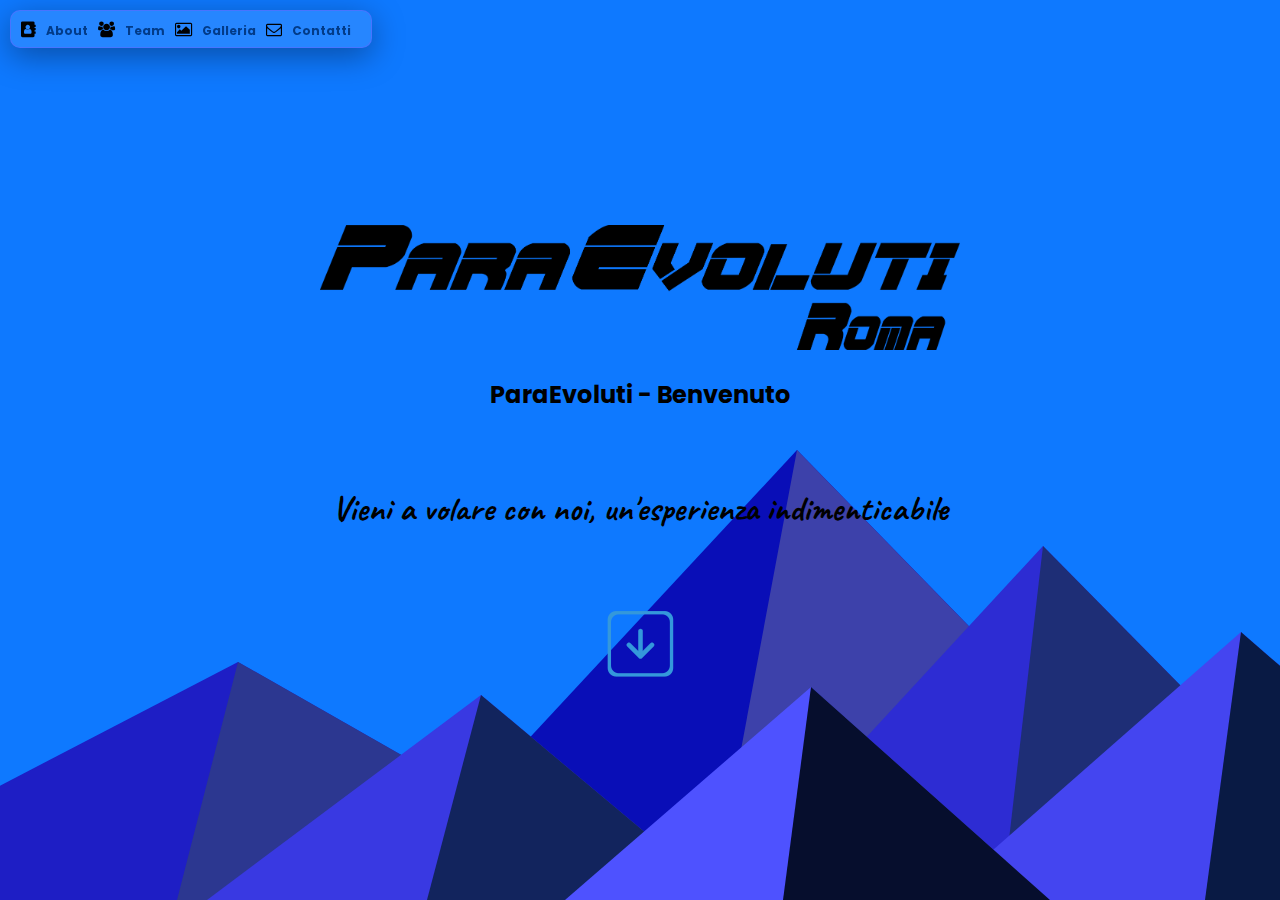
<file: index.html>
<!DOCTYPE HTML>
<html lang="en">
<head>
    <meta charset="UTF-8">
    <meta name="viewport"
          content="width=device-width, user-scalable=no, initial-scale=1.0, maximum-scale=1.0, minimum-scale=1.0">
    <meta http-equiv="X-UA-Compatible" content="ie=edge">
    <link rel="stylesheet" href="css/docSlider.css">
    <link rel="stylesheet" href="css/style.css">
    <link rel="stylesheet" href="css/header.css">
    <link rel="shortcut icon" href="img/20210119_1014141675086426.ico" type="image/x-icon">
    <link rel="preconnect" href="https://fonts.gstatic.com">
    <link href="https://fonts.googleapis.com/css2?family=Caveat&display=swap" rel="stylesheet">
    <link rel="stylesheet" href="https://cdnjs.cloudflare.com/ajax/libs/font-awesome/4.7.0/css/font-awesome.min.css">
    <style>
        section:nth-child(odd){
            background-color: #eee;
        }
        .inner{
            justify-content: center;
            align-items: center;
            justify-content: center;
            font-weight: bold;
            margin-top:30vh;
            font-size: 2em;
        }
        #sottotitolo{
            font-family: 'Caveat', cursive;
            font-size: 35px;
        }
    </style>
    <title>ParaEvoluti</title>
</head>
<body>
    <header>
        <div id="nav">
            <div class="hed">
                <i class="fa fa-address-book"><span><a href="#bg2">About</a></span></i>
                <i class="fa fa-group"><span><a href="pages/team.html">Team</a></span></i>
                <i class="fa fa-image"><span><a href="pages/galleria.html">Galleria</a></span></i>
                <i class="fa fa-envelope-o"><span><a href="pages/contatti.html">Contatti</a></span></i>
            </div>
        </div>
    </header>
<div class="docSlider">
    <section id="bg1">
        <div id="first">
            <center>
                <img src="img/logo.png" id="log"><br>
                <h2 class="tit">ParaEvoluti - Benvenuto</h2><br>
                <h2 id="sottotitolo">Vieni a volare con noi, un'esperienza indimenticabile</h2><br><br>
                <a href="#bg2"><img src="[data-uri]"></a>
                
            </center>
        </div>
    </section>
    <section id="bg2">
        <div class="bg2">
            <center>
                <br><br><br><br>
                <h2>Chi Siamo</h2>
                <div id="box">
                    <p><img src="img/logo.png" width="200px"><br>
                    Il gruppo ParaEvoluti Roma nasce nel 2009 con l'impegno e la passione di alcuni amici appassionati di volo. In breve tempo e con tanto entusiasmo abbiamo cominciato a creare un qualcosa di meraviglioso, un gruppo  che condivide emozioni uniche.<hr>Nel 2010 comincia il progetto di creare un punto di incontro: un campo volo a Nettuno (RM), dedicato al volo in paramotore, per dare la possibilit&agrave; di praticare questa disciplina aerea in massima sicurezza in una struttura unica nel suo genere.<hr>
                    Pian piano e con tanti sacrifici, l'ASD PARAEVOLUTI ROMA nel 2011 è stata riconosciuta come ente aggregato AeCI, è cresciuta in numero, ha realizzato un campo volo con strutture e servizi, si è fatta conoscere a livello Nazionale,ha partecipato a tantissimi eventi ed oggi è una realtà del volo in paramotore assoluta. Il nostro obiettivo è quello di divulgare nel nostro settore alcune parole chiavi indispensabili per questa disciplina.</p>
                </div>
            </center>
        </div>
    </section>
    <section id="bg3">
        <div class="bg3">
            <center>
                <h1 id="first">Vola con noi</h1>
                <br>
                    <a href="pages/vcn.html">
                        <button class="btn">
                            Volo biposto
                        </button>
                    </a>
                    <h2>Oppure...</h2>
                <div class="impara">
                    <h1>Impara a volare con il nostro istruttore: </h1>
                    <img src="img/team/pas_bio.jpg"><br>
                    <a href="pages/pasbi.html">
                        <button class="btn">
                            Scopri di pi&uacute;
                        </button>
                    </a>
                </div>
            </center>
        </div>
    </section>
    <section id="bg4">
        <div class="bg4">
            <center>
                <h2 id="first">Tutta la sicurezza di cui hai bisogno</h2>
                <h3>La nostra attrezzatura, Qualit&agrave;</h3>
                <a href="pages/attrezzatura.html">
                    <button class="btn">
                        Scopri di pi&uacute;
                    </button>
                </a>
                <h2>Ricorda di controllare il meteo!</h2>
                <!-- weather widget start --><div id="m-booked-prime-days-91799"> <div class="weather-customize widget-type-prime-days">  <div class="booked-prime-days-in"> <div class="booked-prime-days-data"> <div class="booked-pd-today"> <div class="booked-pd-today-img wrz-18 "></div> <div class="booked-pd-today-temperature"> <div class="booked-wzs-pd-val"> <div class="booked-wzs-pd-number"><span class="plus">+</span>13</div> <div class="booked-wzs-pd-dergee"> <div class="booked-wzs-pd-dergee-val">&deg;</div> <div class="booked-wzs-pd-dergee-name">C</div> </div> </div> </div> <div class="booked-pd-today-extreme"> <div class="booked-pd booked-pd-h"><span>Max:</span><span class="plus">+</span>13</div> <div class="booked-pd booked-pd-l"><span>Min:</span><span class="plus">+</span>10</div> </div> </div> <div class="booked-pd-ndays">  <div class="booked-pd-nitem"> <div class="booked-pd-nidi wrz-sml wrzs-18"></div> <div class="booked-pd-nidw">Mer</div> </div>  <div class="booked-pd-nitem"> <div class="booked-pd-nidi wrz-sml wrzs-03"></div> <div class="booked-pd-nidw">Gio</div> </div>  <div class="booked-pd-nitem"> <div class="booked-pd-nidi wrz-sml wrzs-18"></div> <div class="booked-pd-nidw">Ven</div> </div>  <div class="booked-pd-nitem"> <div class="booked-pd-nidi wrz-sml wrzs-03"></div> <div class="booked-pd-nidw">Sab</div> </div>  <div class="booked-pd-nitem"> <div class="booked-pd-nidi wrz-sml wrzs-03"></div> <div class="booked-pd-nidw">Dom</div> </div> </div> </div> </div> </div> </div><script type="text/javascript"> var css_file=document.createElement("link"); var widgetUrl = location.href; css_file.setAttribute("rel","stylesheet"); css_file.setAttribute("type","text/css"); css_file.setAttribute("href",'https://s.bookcdn.com/css/w/booked-wzs-widget-prime-days.css?v=0.0.1'); document.getElementsByTagName("head")[0].appendChild(css_file); function setWidgetData_91799(data) { if(typeof(data) != 'undefined' && data.results.length > 0) { for(var i = 0; i < data.results.length; ++i) { var objMainBlock = document.getElementById('m-booked-prime-days-91799'); if(objMainBlock !== null) { var copyBlock = document.getElementById('m-bookew-weather-copy-'+data.results[i].widget_type); objMainBlock.innerHTML = data.results[i].html_code; if(copyBlock !== null) objMainBlock.appendChild(copyBlock); } } } else { alert('data=undefined||data.results is empty'); } } var widgetSrc = "https://widgets.booked.net/weather/info?action=get_weather_info;ver=7;cityID=19507;type=6;scode=;ltid=3458;domid=609;anc_id=977;countday=5;cmetric=1;wlangID=5;color=137AE9;wwidth=250;header_color=ffffff;text_color=333333;link_color=08488D;border_form=1;footer_color=ffffff;footer_text_color=333333;transparent=0;v=0.0.1";widgetSrc += ';ref=' + widgetUrl;widgetSrc += ';rand_id=91799';var weatherBookedScript = document.createElement("script"); weatherBookedScript.setAttribute("type", "text/javascript"); weatherBookedScript.src = widgetSrc; document.body.appendChild(weatherBookedScript) </script><!-- weather widget end -->
                <a href="pages/download.html"><button class="btn">
                    <h1>DOWNLOAD E DOCUMENTI</h1>
                </button></a><br><br>
                <a href="#bg1"><img src="img/icons8-double-up-48.png" alt=""></a>
            </center>
        </div>
    </section>
</div>

<script src="js/docSlider.min.js"></script>
<script>docSlider.init();</script>
</body>
</html>
</file>
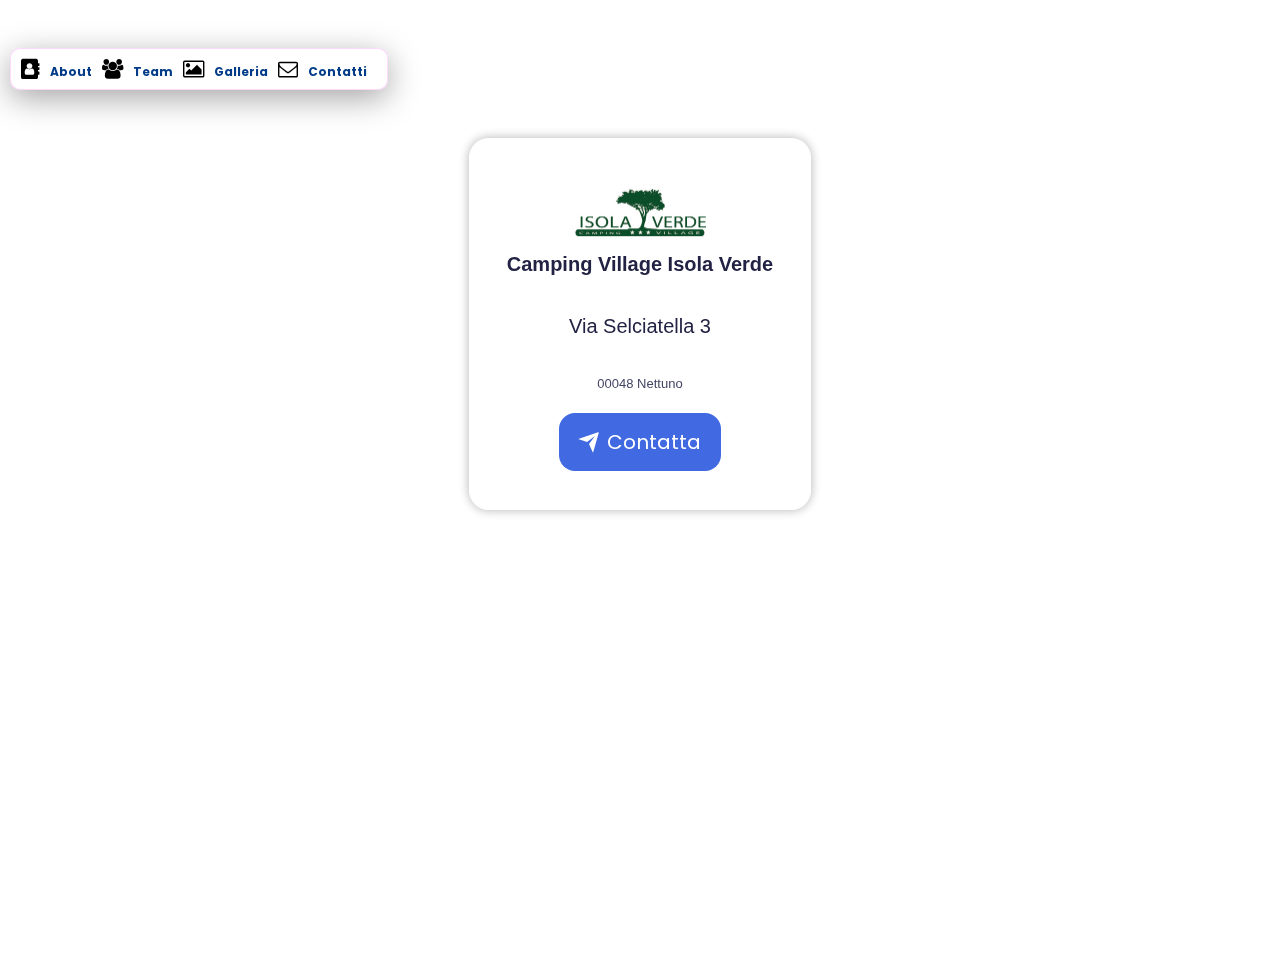
<file: pages/alloggio.html>
<!DOCTYPE html>
<html lang="en">
<head>
    <meta charset="UTF-8">
    <meta http-equiv="X-UA-Compatible" content="IE=edge">
    <meta name="viewport" content="width=device-width, initial-scale=1.0">
    <link rel="stylesheet" href="../css/header.css">
    <link rel="shortcut icon" href="../img/20210119_1014141675086426.ico" type="image/x-icon">
    <link rel="stylesheet" href="https://cdnjs.cloudflare.com/ajax/libs/font-awesome/4.7.0/css/font-awesome.min.css">
    <title>Dove alloggiare?</title>
    <style>
        @import url("https://fonts.googleapis.com/css2?family=Poppins:ital,wght@0,100;0,200;0,300;0,400;0,500;0,600;0,700;0,800;0,900;1,100;1,200;1,300;1,400;1,500;1,600;1,700;1,800;1,900&display=swap");
        :root {
  font-size: 20px;
  box-sizing: inherit;
}
*, *:before, *:after {
  box-sizing: inherit;
}
p {
  margin: 0;
}
p:not(:last-child) {
  margin-bottom: 1.5em;
}
body {
  font: 1em/1.618 Inter, sans-serif;
  display: flex;
  justify-content: center;
  min-height: 100vh;
  padding: 30px;
  color: #224;
  background: url(https://source.unsplash.com/E8Ufcyxz514/2400x1823) center / cover no-repeat fixed;
}
.card {
  max-width: 300px;
  margin-top: 100px;
  min-height: 200px;
  display: flex;
  flex-direction: column;
  justify-content: center;
  align-items: center;
  max-width: 500px;
  height: 300px;
  padding: 35px;
  margin-top: 100px;
  border: 1px solid rgba(255, 255, 255, 0.25);
  border-radius: 20px;
  background-color: rgba(255, 255, 255, 0.45);
  box-shadow: 0 0 10px 1px rgba(0, 0, 0, 0.25);
  backdrop-filter: blur(15px);
}
.card-footer {
  font-size: 0.65em;
  color: #446;
}
.card img{
    width: 50%;
}
button {
  font-family: inherit;
  font-size: 20px;
  background: royalblue;
  color: white;
  padding: 0.7em 1em;
  padding-left: 0.9em;
  display: flex;
  align-items: center;
  border: none;
  border-radius: 16px;
  overflow: hidden;
  transition: all 0.2s;
}

button span {
  display: block;
  margin-left: 0.3em;
  transition: all 0.3s ease-in-out;
}

button svg {
  display: block;
  transform-origin: center center;
  transition: transform 0.3s ease-in-out;
}

button:hover .svg-wrapper {
  animation: fly-1 0.6s ease-in-out infinite alternate;
}

button:hover svg {
  transform: translateX(1.2em) rotate(45deg) scale(1.1);
}

button:hover span {
  transform: translateX(5em);
}

button:active {
  transform: scale(0.95);
}

@keyframes fly-1 {
  from {
    transform: translateY(0.1em);
  }

  to {
    transform: translateY(-0.1em);
  }
}
    </style>
</head>
<body>
    <header>
        <div id="nav">
            <div class="hed">
                <i class="fa fa-address-book"><span><a href="../index.html/#bg2">About</a></span></i>
                <i class="fa fa-group"><span><a href="team.html">Team</a></span></i>
                <i class="fa fa-image"><span><a href="galleria.html">Galleria</a></span></i>
                <i class="fa fa-envelope-o"><span><a href="contatti.html">Contatti</a></span></i>
            </div>
        </div>
    </header><br>
    <center>
        <div class="card">
            <img src="../img/cache_4426407.png">
            <p><strong>Camping Village Isola Verde</strong></p>
              <p>Via Selciatella 3</p>
            <p class="card-footer">00048 Nettuno</p>
            <a href="https://api.whatsapp.com/send?phone=393451176121">
                <button>
                    <div class="svg-wrapper-1">
                      <div class="svg-wrapper">
                        <svg xmlns="http://www.w3.org/2000/svg" viewBox="0 0 24 24" width="24" height="24">
                          <path fill="none" d="M0 0h24v24H0z"></path>
                          <path fill="currentColor" d="M1.946 9.315c-.522-.174-.527-.455.01-.634l19.087-6.362c.529-.176.832.12.684.638l-5.454 19.086c-.15.529-.455.547-.679.045L12 14l6-8-8 6-8.054-2.685z"></path>
                        </svg>
                      </div>
                    </div>
                    <span>Contatta</span>
                  </button>
            </a>
        </div>
    </center>
</body>
</html>
</file>
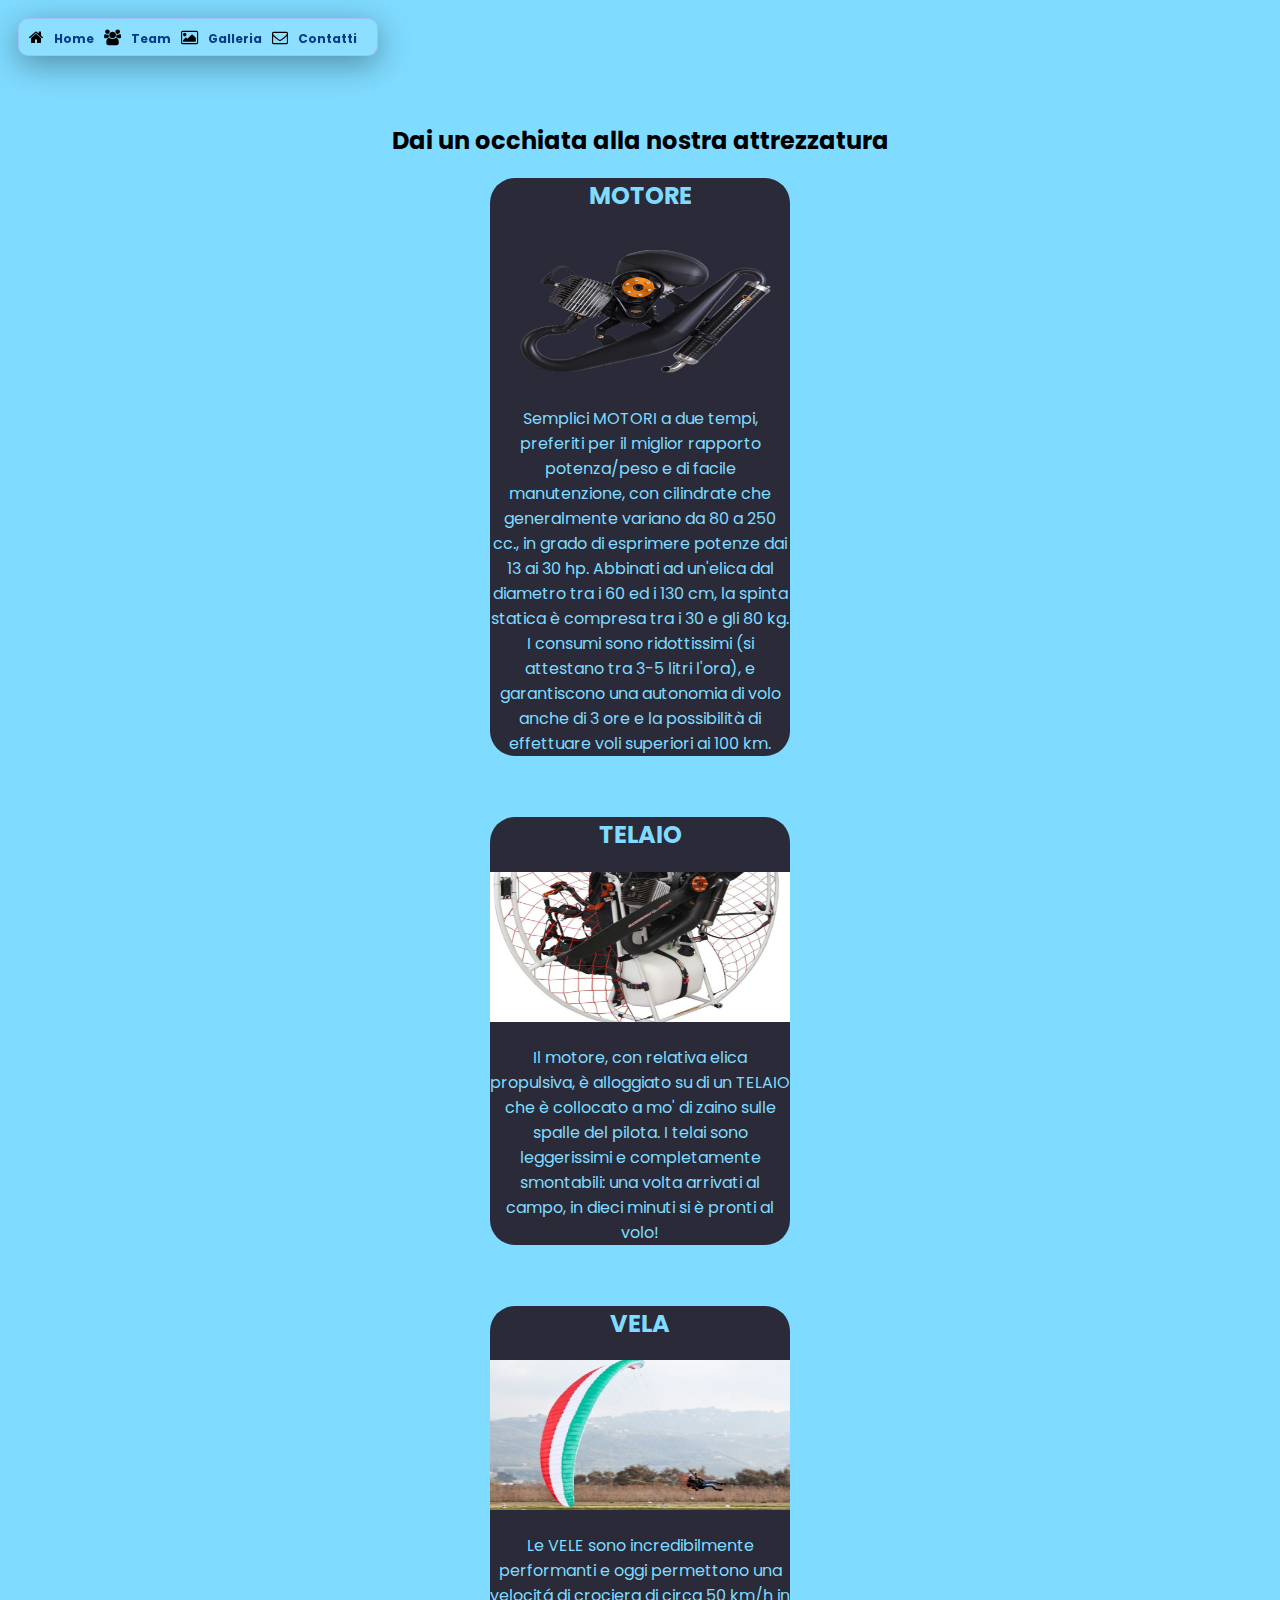
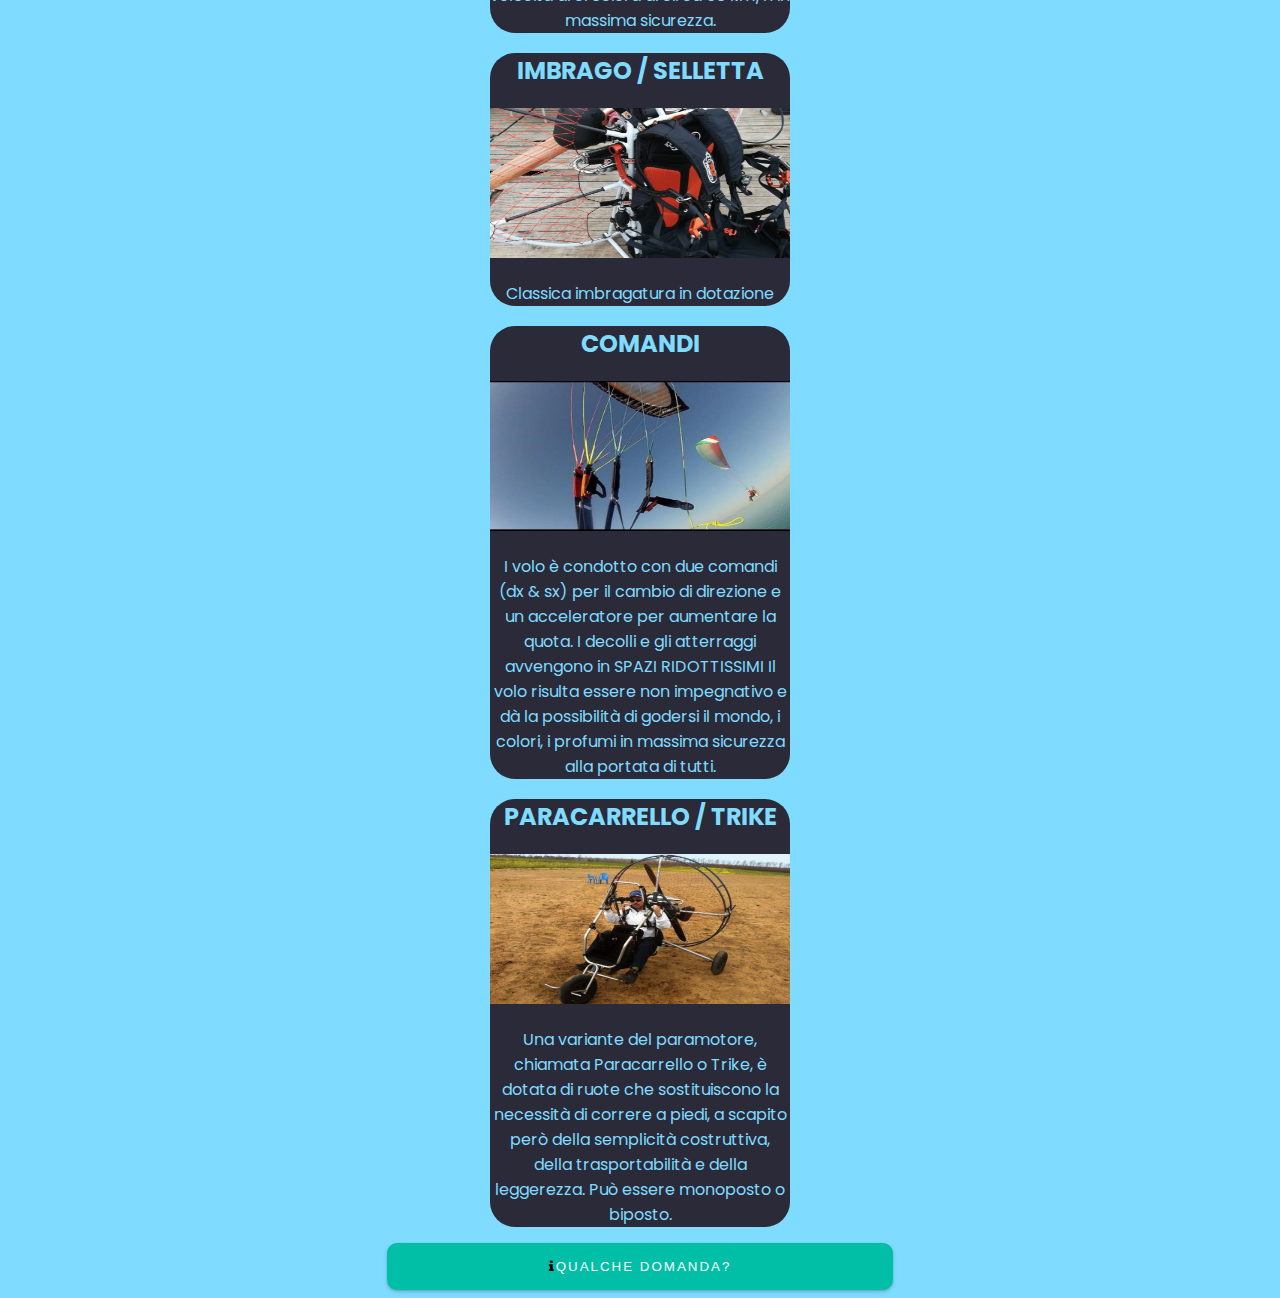
<file: pages/attrezzatura.html>
<!DOCTYPE html>
<html lang="en">
<head>
    <meta charset="UTF-8">
    <meta http-equiv="X-UA-Compatible" content="IE=edge">
    <meta name="viewport" content="width=device-width, initial-scale=1.0">
    <link rel="stylesheet" href="../css/header.css">
    <link rel="shortcut icon" href="../img/20210119_1014141675086426.ico" type="image/x-icon">
    <link rel="stylesheet" href="https://cdnjs.cloudflare.com/ajax/libs/font-awesome/4.7.0/css/font-awesome.min.css">
    <title>Attrezzatura</title>
    <style>
        @import url("https://fonts.googleapis.com/css2?family=Poppins:ital,wght@0,100;0,200;0,300;0,400;0,500;0,600;0,700;0,800;0,900;1,100;1,200;1,300;1,400;1,500;1,600;1,700;1,800;1,900&display=swap");
        body{
            background-color: rgb(127, 219, 255);
            font-family: 'Poppins',sans-serif;
        }
        #first{
            margin-top: 10vh;
        }
        .boxar{
            background-color: rgb(42, 42, 56);
            width: 300px;
            height: auto;
            color: rgb(127, 219, 255);
            justify-content: center;
            border-radius: 25px;
        }
        .boxar img{
            width: 300px;
            height: 150px;
        }
        .btn {
 background-color: #00BFA6;
 padding: 14px 40px;
 width: 40%;
 color: #fff;
 text-transform: uppercase;
 letter-spacing: 2px;
 cursor: pointer;
 border-radius: 10px;
 border: 2px solid #00BFA6;
 box-shadow: rgba(50, 50, 93, 0.25) 0px 2px 5px -1px, rgba(0, 0, 0, 0.3) 0px 1px 3px -1px;
 transition: .4s;
}

.btn span:last-child {
 display: none;
}

.btn:hover {
 transition: .4s;
 border: 2px solid #00BFA6;
 background-color: #fff;
 color: #00BFA6;
}

.btn:active {
 background-color: #87dbd0;
}
    </style>
</head>
<body>
    <header>
        <div id="nav">
            <div class="hed">
                <i class="fa fa-home"><span><a href="../index.html">Home</a></span></i>
                <i class="fa fa-group"><span><a href="team.html">Team</a></span></i>
                <i class="fa fa-image"><span><a href="galleria.html">Galleria</a></span></i>
                <i class="fa fa-envelope-o"><span><a href="contatti.html">Contatti</a></span></i>
            </div>
        </div>
    </header><br>
    <center>
        <h2 id="first">Dai un occhiata alla nostra attrezzatura</h2>
        <div class="boxes">
            <div class="boxar">
                <h2>MOTORE</h2>
                <img src="../img/attrezzatura/motore.png">
                <p>Semplici MOTORI a due tempi, preferiti per il miglior rapporto potenza/peso e di facile manutenzione, con cilindrate che generalmente variano da 80 a 250 cc., in grado di esprimere potenze dai 13 ai 30 hp.
        
                    Abbinati ad un'elica dal diametro tra i 60 ed i 130 cm, la spinta statica è compresa tra i 30 e gli 80 kg.
                    
                     
                    
                    I consumi sono ridottissimi (si attestano tra 3-5 litri l'ora), e garantiscono una autonomia di volo anche di 3 ore e la possibilità di effettuare voli superiori ai 100 km. </p>
            </div><br>
            <div class="boxar">
                <h2>TELAIO</h2>
                <img src="../img/attrezzatura/telaio.jpg">
                <p>Il motore, con relativa elica propulsiva, &egrave; alloggiato su di un TELAIO che &egrave; collocato a mo' di zaino sulle spalle del pilota. 

 

                    I telai sono leggerissimi e completamente smontabili: una volta arrivati al campo, in dieci minuti si è pronti al volo!</p>
            </div><br>
            <div class="boxar">
                <h2>VELA</h2>
                <img src="../img/attrezzatura/vela.jpg">
                <p>Le VELE sono incredibilmente performanti e oggi permettono una velocit&aacute; di crociera di circa 50 km/h in massima sicurezza.</p>
            </div>
            <div class="boxar">
                <h2>IMBRAGO / SELLETTA</h2>
                <img src="../img/attrezzatura/selletta.jpg">
                <p>Classica imbragatura in dotazione</p>
            </div>
            <div class="boxar">
                <h2>COMANDI</h2>
                <img src="../img/attrezzatura/comandi.jpg">
                <p>I volo &egrave; condotto con due comandi (dx & sx) per il cambio di direzione e un acceleratore per aumentare la quota.

 

                    I decolli e gli atterraggi avvengono in SPAZI RIDOTTISSIMI
                    
                     
                    
                    Il volo risulta essere non impegnativo e dà la possibilità di godersi il mondo, i colori, i profumi in massima sicurezza alla portata di tutti.</p>
            </div>
            <div class="boxar">
                <h2>PARACARRELLO / TRIKE</h2>
                <img src="../img/attrezzatura/trike.jpg">
                <p>Una variante del paramotore, chiamata Paracarrello o Trike, &egrave; dotata di ruote che sostituiscono la necessità di correre a piedi, a scapito però della semplicità costruttiva, della trasportabilità e della leggerezza.

                    Può essere monoposto o biposto.</p>
            </div>
            <a href="mailto:Paraevolutiroma@gmail.com">
                <button class="btn">
                    <i class="fa fa-info"></i>Qualche domanda?
                </button>
            </a>
        </div>
    </center>
</body>
</html>
</file>
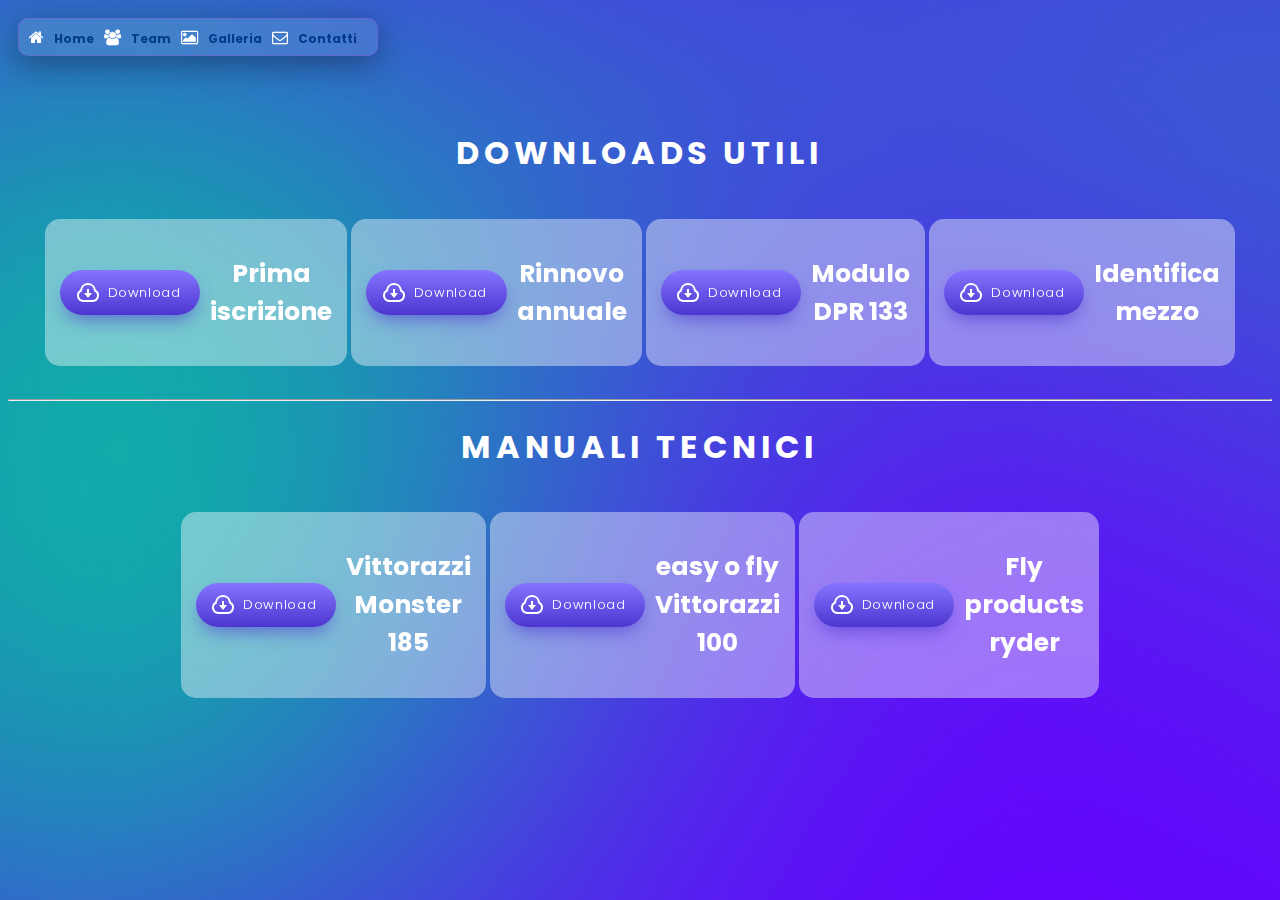
<file: pages/download.html>
<!DOCTYPE html>
<html lang="en">
<head>
    <meta charset="UTF-8">
    <meta http-equiv="X-UA-Compatible" content="IE=edge">
    <meta name="viewport" content="width=device-width, initial-scale=1.0">
    <link rel="stylesheet" href="../css/header.css">
    <link rel="stylesheet" href="../css/dot.css">
    <link rel="shortcut icon" href="../img/20210119_1014141675086426.ico" type="image/x-icon">
    <link rel="stylesheet" href="https://cdnjs.cloudflare.com/ajax/libs/font-awesome/4.7.0/css/font-awesome.min.css">
    <title>Download</title>
</head>
<body>
    <header>
        <div id="nav">
            <div class="hed">
                <i class="fa fa-home"><span><a href="../index.html">Home</a></span></i>
                <i class="fa fa-group"><span><a href="team.html">Team</a></span></i>
                <i class="fa fa-image"><span><a href="galleria.html">Galleria</a></span></i>
                <i class="fa fa-envelope-o"><span><a href="contatti.html">Contatti</a></span></i>
            </div>
        </div>
    </header><br><br><br><br>
    <center>
        <h1>DOWNLOADS UTILI</h1>
    <div class="block">
        <div class="download-section">
            <div class="download-icon">
              <a href="../downloads/Domanda di Ammissione ed Iscrizione 2020 (nuovi soci).pdf" download><button class="cssbuttons-io-button">
                <svg xmlns="http://www.w3.org/2000/svg" viewBox="0 0 24 24" width="24" height="24"><path fill="none" d="M0 0h24v24H0z"></path><path fill="currentColor" d="M1 14.5a6.496 6.496 0 0 1 3.064-5.519 8.001 8.001 0 0 1 15.872 0 6.5 6.5 0 0 1-2.936 12L7 21c-3.356-.274-6-3.078-6-6.5zm15.848 4.487a4.5 4.5 0 0 0 2.03-8.309l-.807-.503-.12-.942a6.001 6.001 0 0 0-11.903 0l-.12.942-.805.503a4.5 4.5 0 0 0 2.029 8.309l.173.013h9.35l.173-.013zM13 12h3l-4 5-4-5h3V8h2v4z"></path></svg>
                <span>Download</span>
              </button></a>
            </div>
            <div class="download-title">
              <h2>Prima iscrizione</h2>
              
            </div>
          </div>
    </div>
    <div class="block">
        <div class="download-section">
            <div class="download-icon">
                <a href="../downloads/Domanda di Rinnovo 2020 (per i già soci) (1).pdf" download><button class="cssbuttons-io-button">
                    <svg xmlns="http://www.w3.org/2000/svg" viewBox="0 0 24 24" width="24" height="24"><path fill="none" d="M0 0h24v24H0z"></path><path fill="currentColor" d="M1 14.5a6.496 6.496 0 0 1 3.064-5.519 8.001 8.001 0 0 1 15.872 0 6.5 6.5 0 0 1-2.936 12L7 21c-3.356-.274-6-3.078-6-6.5zm15.848 4.487a4.5 4.5 0 0 0 2.03-8.309l-.807-.503-.12-.942a6.001 6.001 0 0 0-11.903 0l-.12.942-.805.503a4.5 4.5 0 0 0 2.029 8.309l.173.013h9.35l.173-.013zM13 12h3l-4 5-4-5h3V8h2v4z"></path></svg>
                    <span>Download</span>
                  </button></a>
            </div>
                <div class="download-title">
                    <h2>Rinnovo annuale</h2>
                    
                </div>
          </div> 
    </div>
    <div class="block">
        <div class="download-section">
            <div class="download-icon">
                <a href="../downloads/dpr_133.pdf" download><button class="cssbuttons-io-button">
                    <svg xmlns="http://www.w3.org/2000/svg" viewBox="0 0 24 24" width="24" height="24"><path fill="none" d="M0 0h24v24H0z"></path><path fill="currentColor" d="M1 14.5a6.496 6.496 0 0 1 3.064-5.519 8.001 8.001 0 0 1 15.872 0 6.5 6.5 0 0 1-2.936 12L7 21c-3.356-.274-6-3.078-6-6.5zm15.848 4.487a4.5 4.5 0 0 0 2.03-8.309l-.807-.503-.12-.942a6.001 6.001 0 0 0-11.903 0l-.12.942-.805.503a4.5 4.5 0 0 0 2.029 8.309l.173.013h9.35l.173-.013zM13 12h3l-4 5-4-5h3V8h2v4z"></path></svg>
                    <span>Download</span>
                  </button></a>
            </div>
                <div class="download-title">
                    <h2>Modulo DPR 133</h2>
                    
                </div>
          </div> 
    </div>
    <div class="block">
        <div class="download-section">
            <div class="download-icon">
                <a href="../downloads/Domanda del proprietario per prima identificazione apparecchio avanzato.pdf" download><button class="cssbuttons-io-button">
                    <svg xmlns="http://www.w3.org/2000/svg" viewBox="0 0 24 24" width="24" height="24"><path fill="none" d="M0 0h24v24H0z"></path><path fill="currentColor" d="M1 14.5a6.496 6.496 0 0 1 3.064-5.519 8.001 8.001 0 0 1 15.872 0 6.5 6.5 0 0 1-2.936 12L7 21c-3.356-.274-6-3.078-6-6.5zm15.848 4.487a4.5 4.5 0 0 0 2.03-8.309l-.807-.503-.12-.942a6.001 6.001 0 0 0-11.903 0l-.12.942-.805.503a4.5 4.5 0 0 0 2.029 8.309l.173.013h9.35l.173-.013zM13 12h3l-4 5-4-5h3V8h2v4z"></path></svg>
                    <span>Download</span>
                  </button></a>
            </div>
                <div class="download-title">
                    <h2>Identifica mezzo</h2>
                </div>
          </div>
    </div><br>
    <br>
    <hr>
    <h1>MANUALI TECNICI</h1>
    <div class="block">
        <div class="download-section">
            <div class="download-icon">
                <a href="../downloads/Manuale Vittorazi Monster 185.pdf" download><button class="cssbuttons-io-button">
                    <svg xmlns="http://www.w3.org/2000/svg" viewBox="0 0 24 24" width="24" height="24"><path fill="none" d="M0 0h24v24H0z"></path><path fill="currentColor" d="M1 14.5a6.496 6.496 0 0 1 3.064-5.519 8.001 8.001 0 0 1 15.872 0 6.5 6.5 0 0 1-2.936 12L7 21c-3.356-.274-6-3.078-6-6.5zm15.848 4.487a4.5 4.5 0 0 0 2.03-8.309l-.807-.503-.12-.942a6.001 6.001 0 0 0-11.903 0l-.12.942-.805.503a4.5 4.5 0 0 0 2.029 8.309l.173.013h9.35l.173-.013zM13 12h3l-4 5-4-5h3V8h2v4z"></path></svg>
                    <span>Download</span>
                  </button></a>
            </div>
                <div class="download-title">
                    <h2>Vittorazzi Monster 185</h2>
                </div>
          </div>
    </div>
  <div class="block">
    <div class="download-section">
        <div class="download-icon">
            <a href="../downloads/Manuale Vittorazi 100 (Easy e Fly).pdf" download><button class="cssbuttons-io-button">
                <svg xmlns="http://www.w3.org/2000/svg" viewBox="0 0 24 24" width="24" height="24"><path fill="none" d="M0 0h24v24H0z"></path><path fill="currentColor" d="M1 14.5a6.496 6.496 0 0 1 3.064-5.519 8.001 8.001 0 0 1 15.872 0 6.5 6.5 0 0 1-2.936 12L7 21c-3.356-.274-6-3.078-6-6.5zm15.848 4.487a4.5 4.5 0 0 0 2.03-8.309l-.807-.503-.12-.942a6.001 6.001 0 0 0-11.903 0l-.12.942-.805.503a4.5 4.5 0 0 0 2.029 8.309l.173.013h9.35l.173-.013zM13 12h3l-4 5-4-5h3V8h2v4z"></path></svg>
                <span>Download</span>
              </button></a>
        </div>
            <div class="download-title">
                <h2>easy o fly Vittorazzi 100 </h2>
            </div>
      </div>
</div>
<div class="block">
    <div class="download-section">
        <div class="download-icon">
            <a href="../downloads/Manuale Fly Products Rider.pdf" download><button class="cssbuttons-io-button">
                <svg xmlns="http://www.w3.org/2000/svg" viewBox="0 0 24 24" width="24" height="24"><path fill="none" d="M0 0h24v24H0z"></path><path fill="currentColor" d="M1 14.5a6.496 6.496 0 0 1 3.064-5.519 8.001 8.001 0 0 1 15.872 0 6.5 6.5 0 0 1-2.936 12L7 21c-3.356-.274-6-3.078-6-6.5zm15.848 4.487a4.5 4.5 0 0 0 2.03-8.309l-.807-.503-.12-.942a6.001 6.001 0 0 0-11.903 0l-.12.942-.805.503a4.5 4.5 0 0 0 2.029 8.309l.173.013h9.35l.173-.013zM13 12h3l-4 5-4-5h3V8h2v4z"></path></svg>
                <span>Download</span>
              </button></a>
        </div>
            <div class="download-title">
                <h2>Fly products ryder</h2>
            </div>
      </div>
</div>
</body>
</html>
</file>
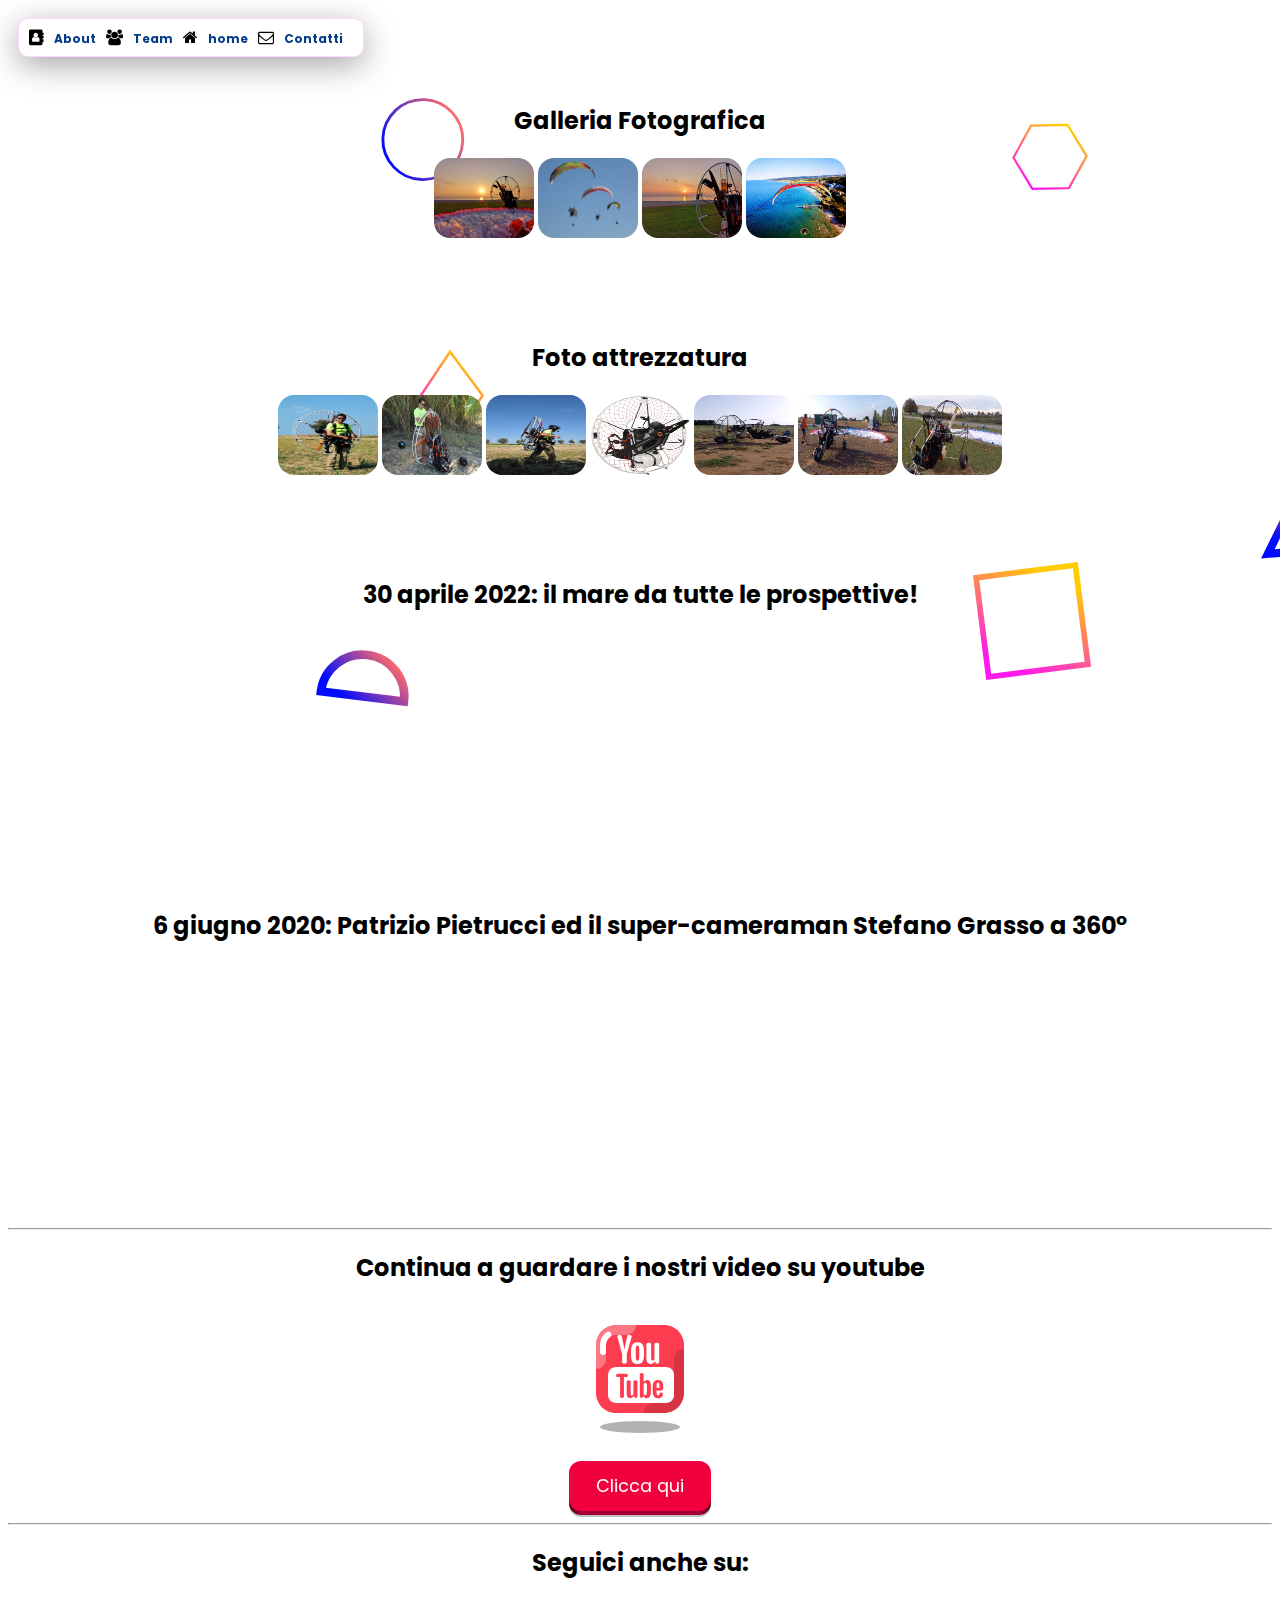
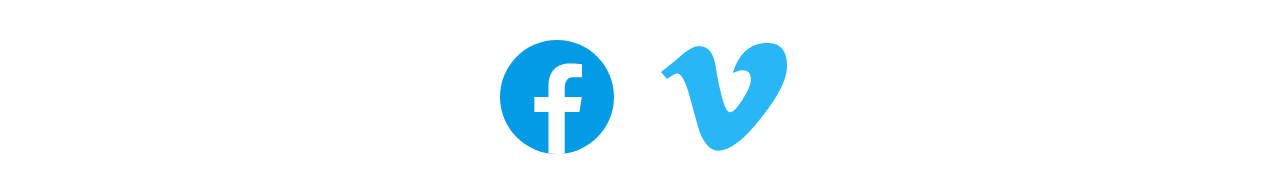
<file: pages/galleria.html>
<!DOCTYPE html>
<html>
<head>
    <meta charset="UTF-8">
    <meta http-equiv="X-UA-Compatible" content="IE=edge">
    <meta name="viewport" content="width=device-width, initial-scale=1.0">
    <link rel="stylesheet" href="../css/gallery.css">
    <link rel="stylesheet" href="../css/header.css">
    <link rel="shortcut icon" href="../img/20210119_1014141675086426.ico" type="image/x-icon">
    <link rel="stylesheet" href="https://cdnjs.cloudflare.com/ajax/libs/font-awesome/4.7.0/css/font-awesome.min.css">
    <title>Galleria</title>
</head>
<body>
    <header>
        <div id="nav">
            <div class="hed">
                <i class="fa fa-address-book"><span><a href="../index.html#bg2">About</a></span></i>
                <i class="fa fa-group"><span><a href="team.html">Team</a></span></i>
                <i class="fa fa-home"><span><a href="../index.html">home</a></span></i>
                <i class="fa fa-envelope-o"><span><a href="contatti.html">Contatti</a></span></i>
            </div>
        </div>
    </header>
    
    <br><br><br>
    <h2 class="titl">Galleria Fotografica</h2>
    <div class="images">
        <center>
            <img src="../img/sfondo_home.jpg" id="img">
            <img src="../img/FB_IMG_1572276153606.jpg" id="img">
            <img src="../img/20180916_02.jpg" id="img">
            <img src="../img/20200720 Costa dei Trabocchi 2.jpg" id="img">
            <br><br><br><br>
            <h2>Foto attrezzatura</h2>
            <img src="../img/sing1 (1).jpg" id="img">
            <img src="../img/sing1 (2).jpg" id="img">
            <img src="../img/sing1 (3).jpg" id="img">
            <img src="../img/Motore e telaio.jpg" id="img">
            <img src="../img/tb (1).jpeg" id="img">
            <img src="../img/tb (2).jpeg" id="img">
            <img src="../img/tb (3).jpeg" id="img">
            <br><br><br><br>
            <section id="video">
              <h2>30 aprile 2022: il mare da tutte le prospettive!</h2>
              <iframe width="300" height="250" src="https://www.youtube.com/embed/x5uUEaNrtf4" title="YouTube video player" frameborder="0" allow="accelerometer; autoplay; clipboard-write; encrypted-media; gyroscope; picture-in-picture; web-share" allowfullscreen></iframe> 
              <br>
              <h2>6 giugno 2020: Patrizio Pietrucci ed il super-cameraman Stefano Grasso a 360°</h2>
              <iframe width="300" height="250" src="https://www.youtube.com/embed/-6JilGKXdTg" title="YouTube video player" frameborder="0" allow="accelerometer; autoplay; clipboard-write; encrypted-media; gyroscope; picture-in-picture; web-share" allowfullscreen></iframe>
              <br>
              <hr>
              <h2>Continua a guardare i nostri video su youtube</h2>
              <svg xmlns="http://www.w3.org/2000/svg" x="0px" y="0px"
              width="128" height="128"
              viewBox="0 0 64 64">
              <path fill="#fd3c4f" d="M54,20c0-5.523-4.477-10-10-10H32H20c-5.523,0-10,4.477-10,10v24.008c0,5.523,4.477,10,10,10h12h12 c5.523,0,10-4.477,10-10V20z"></path><ellipse cx="32" cy="61" opacity=".3" rx="20" ry="3"></ellipse><path fill="#fff" d="M14.01,12H14c-2.24,1.69-3.75,4.29-3.97,7.25C10.01,19.49,10,19.75,10,20v12 c2.761,0,5-2.239,5-5v-7c0-0.108,0.003-0.221,0.017-0.38c0.102-1.375,0.778-2.65,1.862-3.525c0.048-0.033,0.095-0.068,0.142-0.103 C17.881,15.343,18.911,15,20,15h5c2.761,0,5-2.239,5-5H20C17.75,10,15.68,10.74,14.01,12z" opacity=".3"></path><path d="M54,44V22c-2.761,0-5,2.238-5,5v17c0,2.757-2.243,5-5,5h-5c-2.761,0-5,2.238-5,5h10 C49.523,54,54,49.523,54,44z" opacity=".15"></path><path fill="none" stroke="#fff" stroke-linecap="round" stroke-linejoin="round" stroke-miterlimit="10" stroke-width="3" d="M13.5,23.5V20c0-0.153,0.005-0.312,0.018-0.459c0.135-1.809,1.003-3.46,2.396-4.594l0.204-0.152"></path><path fill="#fff" d="M45,49H20c-2.209,0-4-1.791-4-4V35c0-2.209,1.791-4,4-4h25c2.209,0,4,1.791,4,4v10	C49,47.209,47.209,49,45,49z"></path><path fill="#fff" d="M20.698,16.041l2.385,8.617v3.808c0,0.453,0.368,0.821,0.821,0.821h0.672	c0.453,0,0.821-0.368,0.821-0.821v-3.808l2.415-8.614C27.96,15.519,27.565,15,27.022,15H26.43c-0.385,0-0.719,0.268-0.802,0.644	l-0.828,3.751c-0.273,1.283-0.446,2.196-0.526,2.739h-0.071c-0.114-0.762-0.287-1.681-0.526-2.758l-0.796-3.727	C22.801,15.271,22.466,15,22.079,15H21.49C20.947,15,20.554,15.517,20.698,16.041z M30.805,18.647c-0.784,0-1.417,0.154-1.899,0.467	c-0.482,0.309-0.839,0.807-1.066,1.489c-0.226,0.681-0.338,1.583-0.338,2.707v1.518c0,1.111,0.098,2.003,0.297,2.673	c0.199,0.67,0.535,1.164,1.006,1.482c0.47,0.316,1.119,0.476,1.946,0.476c0.806,0,1.447-0.157,1.917-0.47	c0.47-0.313,0.81-0.803,1.019-1.479c0.209-0.676,0.315-1.569,0.315-2.682V23.31c0-1.122-0.107-2.021-0.322-2.696	c-0.215-0.674-0.557-1.171-1.023-1.489C32.191,18.804,31.576,18.647,30.805,18.647z M36.048,18.851	c-0.453,0-0.821,0.368-0.821,0.821v6.975c0,0.965,0.161,1.675,0.49,2.129c0.329,0.453,0.84,0.681,1.533,0.681	c0.997,0,1.75-0.482,2.248-1.447h0.048l0.094,0.586c0.064,0.398,0.407,0.692,0.811,0.692h0.318c0.453,0,0.821-0.368,0.821-0.821	v-8.793c0-0.453-0.368-0.821-0.821-0.821h-0.705c-0.453,0-0.821,0.368-0.821,0.821v7.47c-0.09,0.193-0.228,0.352-0.416,0.477	c-0.188,0.126-0.381,0.188-0.586,0.188c-0.238,0-0.408-0.098-0.512-0.297c-0.104-0.199-0.155-0.533-0.155-1v-6.839	c0-0.453-0.368-0.821-0.821-0.821H36.048z M30.751,20.262c0.329,0,0.562,0.172,0.692,0.518c0.13,0.345,0.193,0.895,0.193,1.644	v3.251c0,0.771-0.063,1.33-0.193,1.67s-0.361,0.509-0.688,0.512c-0.329,0-0.557-0.172-0.681-0.512	c-0.126-0.34-0.188-0.898-0.188-1.67v-3.25c0-0.748,0.063-1.298,0.193-1.644C30.21,20.436,30.433,20.262,30.751,20.262z"></path><path fill="#fd3c4f" d="M20.859,34.394h4.278c0.442,0,0.799,0.358,0.799,0.799l0,0c0,0.442-0.358,0.799-0.799,0.799h-1.171	v9.64c0,0.453-0.368,0.821-0.821,0.821h-0.294c-0.453,0-0.821-0.368-0.821-0.821v-9.639h-1.171c-0.442,0-0.799-0.358-0.799-0.799	l0,0C20.06,34.752,20.417,34.394,20.859,34.394z"></path><path fill="#fd3c4f" d="M26.165,37.645h0.345c0.453,0,0.821,0.368,0.821,0.821v5.648c0,0.392,0.044,0.674,0.13,0.84	c0.087,0.168,0.228,0.251,0.43,0.251c0.172,0,0.34-0.053,0.497-0.159c0.159-0.105,0.271-0.241,0.349-0.403v-6.178	c0-0.453,0.368-0.821,0.821-0.821h0.345c0.453,0,0.821,0.368,0.821,0.821l-0.003,7.167c0,0.453-0.368,0.821-0.821,0.821h-0.029	c-0.404,0-0.748-0.294-0.812-0.694L29,45.373h-0.045c-0.423,0.816-1.056,1.226-1.899,1.226c-0.586,0-1.014-0.191-1.292-0.575	s-0.419-0.983-0.419-1.796v-5.762C25.343,38.013,25.711,37.645,26.165,37.645z"></path><path fill="#fd3c4f" d="M32.741,33.95h0.267c0.453,0,0.821,0.368,0.821,0.821v3.82h0.015	c0.172-0.336,0.417-0.605,0.734-0.812c0.316-0.206,0.658-0.307,1.023-0.307c0.47,0,0.837,0.125,1.104,0.374	c0.268,0.25,0.462,0.652,0.582,1.207c0.119,0.557,0.177,1.328,0.177,2.315v1.393h0.003c0,1.313-0.161,2.277-0.477,2.895	c-0.316,0.618-0.807,0.929-1.479,0.929c-0.374,0-0.712-0.087-1.019-0.259s-0.539-0.408-0.692-0.706l-0.099-0.053l-0.057,0.165	c-0.06,0.403-0.406,0.7-0.812,0.7h-0.09c-0.453,0-0.821-0.368-0.821-0.821l0-10.84C31.92,34.318,32.288,33.95,32.741,33.95z M41.044,37.475c0.679,0,1.202,0.125,1.566,0.374c0.363,0.25,0.62,0.64,0.77,1.166c0.148,0.527,0.223,1.256,0.223,2.185v0.689	c0,0.453-0.368,0.821-0.821,0.821h-2.496v0.448c0,0.566,0.015,0.988,0.048,1.271c0.035,0.282,0.103,0.49,0.208,0.618	c0.105,0.13,0.268,0.193,0.488,0.193c0.297,0,0.5-0.116,0.611-0.345c0.054-0.112,0.096-0.26,0.126-0.445	c0.066-0.405,0.453-0.679,0.863-0.65c0.036,0.002,0.073,0.006,0.11,0.008c0.495,0.038,0.842,0.504,0.747,0.992	c-0.103,0.527-0.315,0.924-0.61,1.189c-0.446,0.403-1.074,0.604-1.888,0.604c-0.977,0-1.664-0.309-2.058-0.922	s-0.589-1.56-0.589-2.845v-1.539c0-1.322,0.205-2.289,0.611-2.899C39.358,37.781,40.058,37.475,41.044,37.475z M41.001,38.817	c-0.211,0-0.369,0.065-0.47,0.188c-0.101,0.125-0.168,0.329-0.2,0.611c-0.035,0.282-0.048,0.711-0.048,1.285v0.632h1.451v-0.632	c0-0.566-0.018-0.992-0.056-1.285c-0.036-0.292-0.107-0.499-0.208-0.618S41.213,38.817,41.001,38.817z M34.709,38.882	c-0.191,0-0.367,0.076-0.53,0.229c-0.163,0.154-0.278,0.351-0.345,0.589v5.002c0.087,0.154,0.2,0.268,0.34,0.345	c0.139,0.076,0.287,0.116,0.452,0.116c0.211,0,0.376-0.076,0.5-0.229c0.125-0.154,0.215-0.412,0.268-0.777	c0.053-0.363,0.078-0.869,0.078-1.511v-1.133c0-0.69-0.02-1.221-0.063-1.596c-0.044-0.374-0.121-0.643-0.229-0.801	C35.068,38.959,34.911,38.882,34.709,38.882z"></path>
              </svg>
            </div>
            <br><center>
              <section id="youtube">
                <a href="https://www.youtube.com/channel/UCPsjRor12BuP9_hUyN1ICRQ" id="butt">
                  <button>
                    <span class="shadow"></span>
                    <span class="edge"></span>
                    <span class="front text"> Clicca qui
                    </span>
                  </button>
                </a>
              </section>
              <hr>
              <section id="face">
                <h2>Seguici anche su:</h2>
                <br>
                <a href="https://www.facebook.com/ParaevolutiRoma">
                  <svg xmlns="http://www.w3.org/2000/svg" x="0px" y="0px"
  width="144" height="144"
  viewBox="0 0 48 48">
  <path fill="#039be5" d="M24 5A19 19 0 1 0 24 43A19 19 0 1 0 24 5Z"></path><path fill="#fff" d="M26.572,29.036h4.917l0.772-4.995h-5.69v-2.73c0-2.075,0.678-3.915,2.619-3.915h3.119v-4.359c-0.548-0.074-1.707-0.236-3.897-0.236c-4.573,0-7.254,2.415-7.254,7.917v3.323h-4.701v4.995h4.701v13.729C22.089,42.905,23.032,43,24,43c0.875,0,1.729-0.08,2.572-0.194V29.036z"></path>
  </svg>
                </a>
                <a href="https://vimeo.com/user1265561/videos">
                  <svg xmlns="http://www.w3.org/2000/svg" x="0px" y="0px"
width="144" height="144"
viewBox="0 0 48 48">
<path fill="#29B6F6" d="M45,14.3c-0.2,4.1-3,9.6-8.6,16.6c-5.7,7.4-10.5,11-14.5,11c-2.4,0-4.5-2.2-6.2-6.7c-1.1-4.1-2.3-8.2-3.4-12.3c-1.3-4.5-2.6-6.7-4-6.7C8,16.2,6.9,16.7,5,18l-2-2.3c2.1-1.8,4-3.1,6-4.9c2.8-2.4,4.8-3.6,6.2-3.7c3.3-0.3,5.3,1.9,6,6.6c0.8,5.1,1.5,7.8,1.8,9c0.9,4.2,2,6.4,3.1,6.4c0.9,0,2.2-1.4,4-4.1c1.8-2.8,2.7-4.8,2.8-6.3c0.3-2.4-0.7-3.6-2.8-3.6c-1,0-2.1,0.5-3.2,0.9c2.1-6.7,6.1-10.2,11.9-10C43.2,6.1,45.2,8.9,45,14.3z"></path>
</svg>
                </a>
              </section>

            </center>

            </section>
        </center>
</body>
</html>
</file>
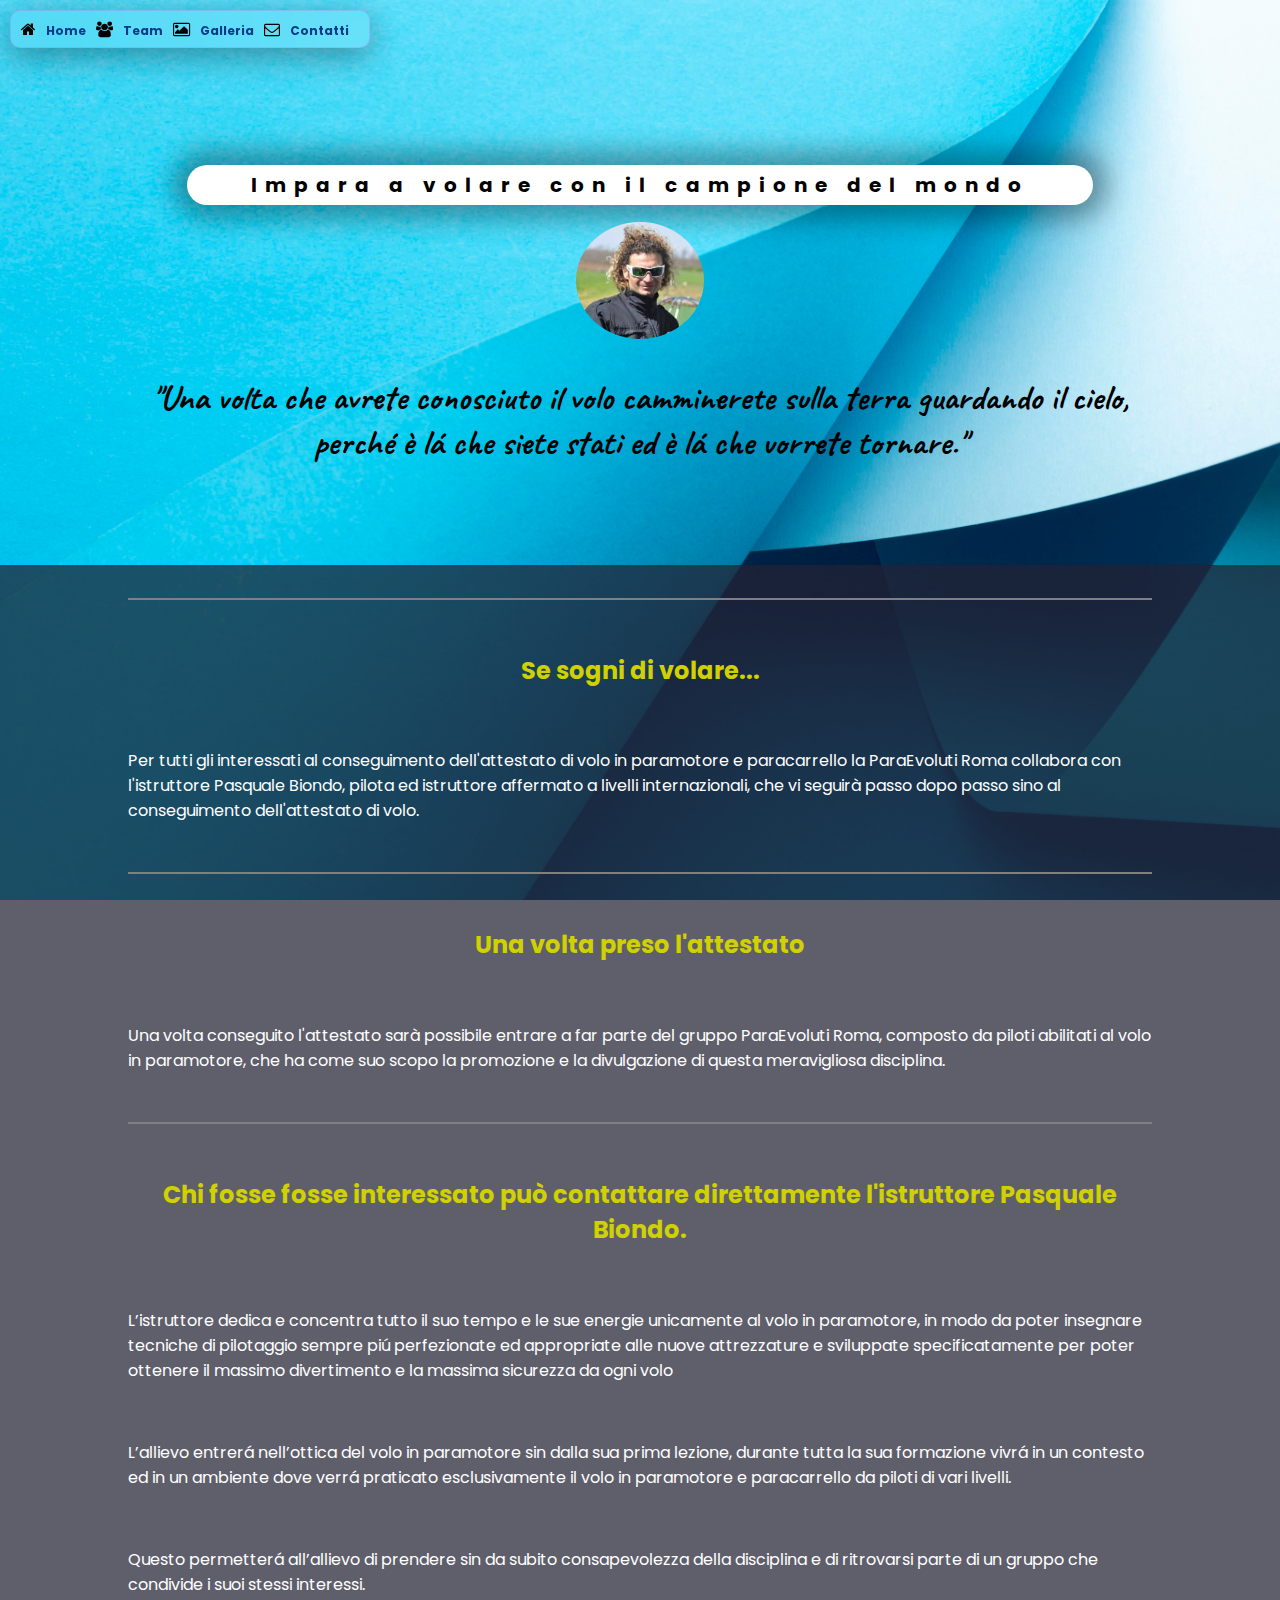
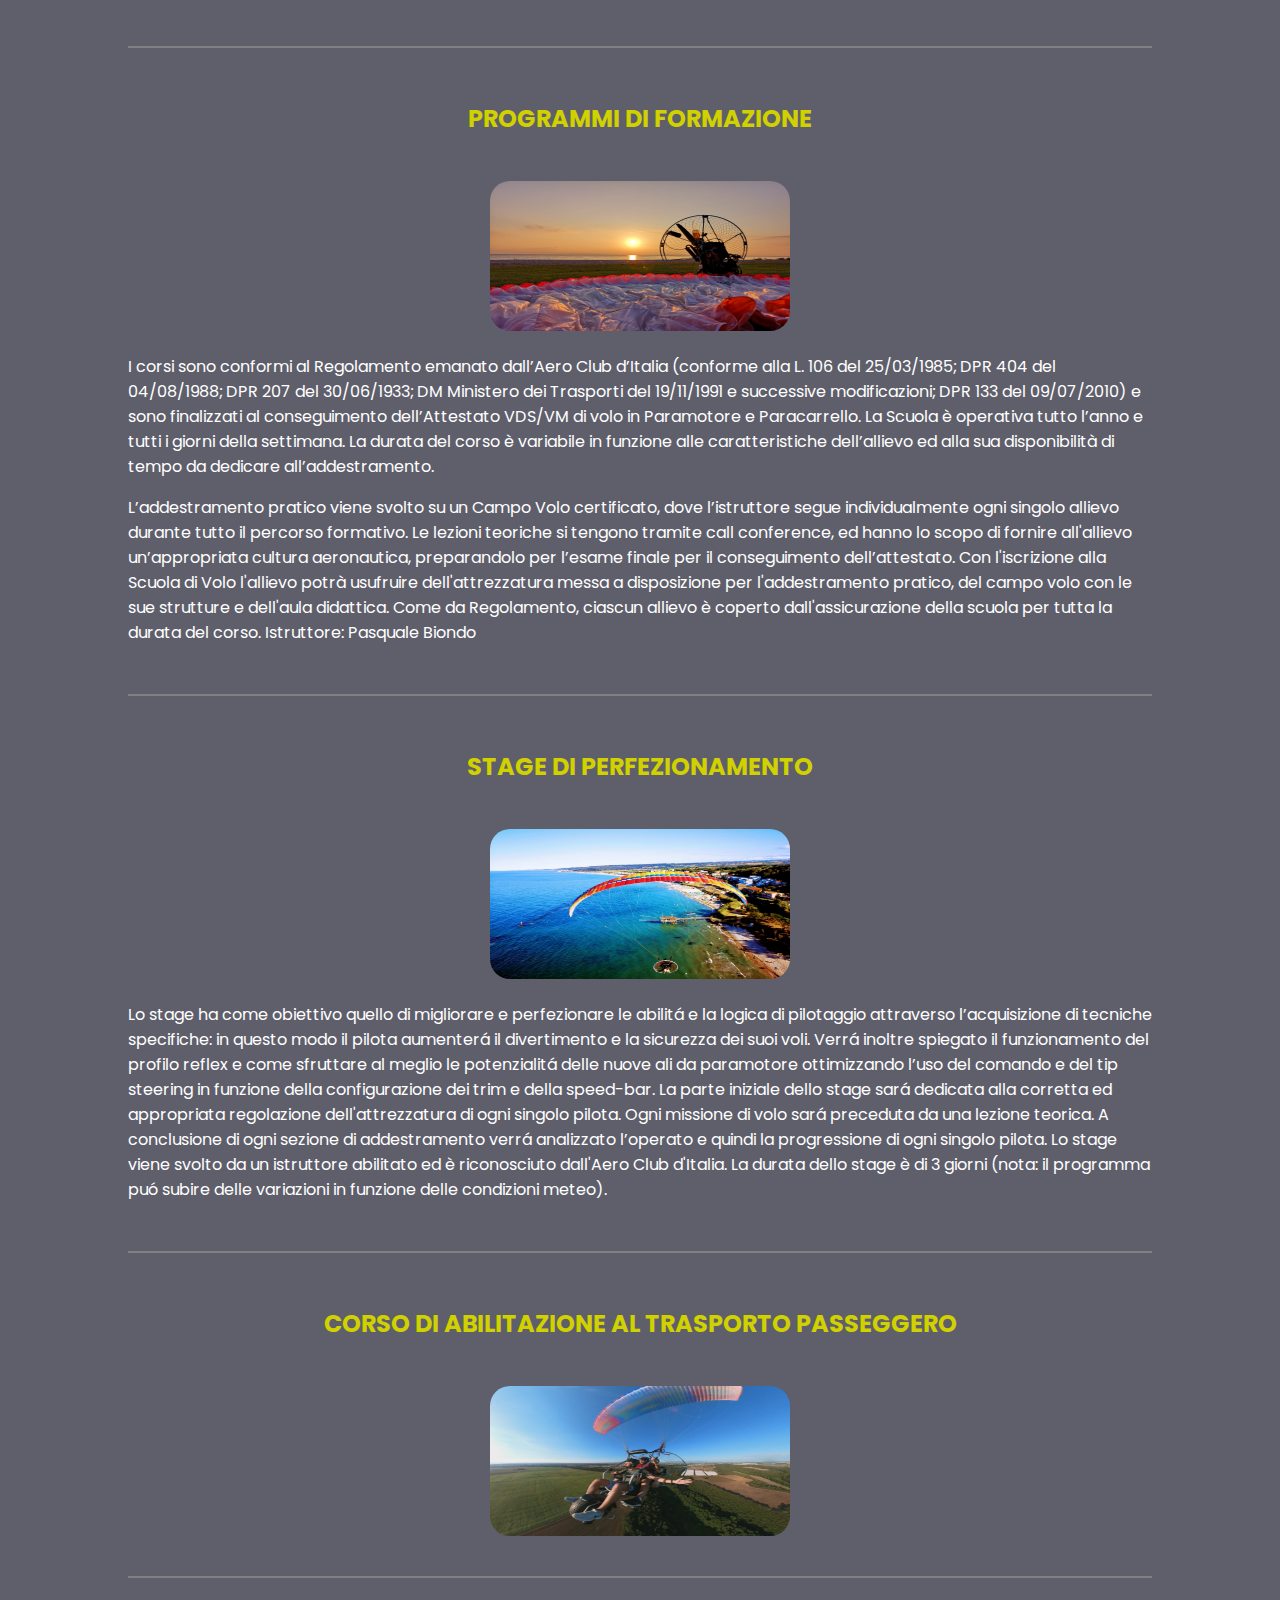
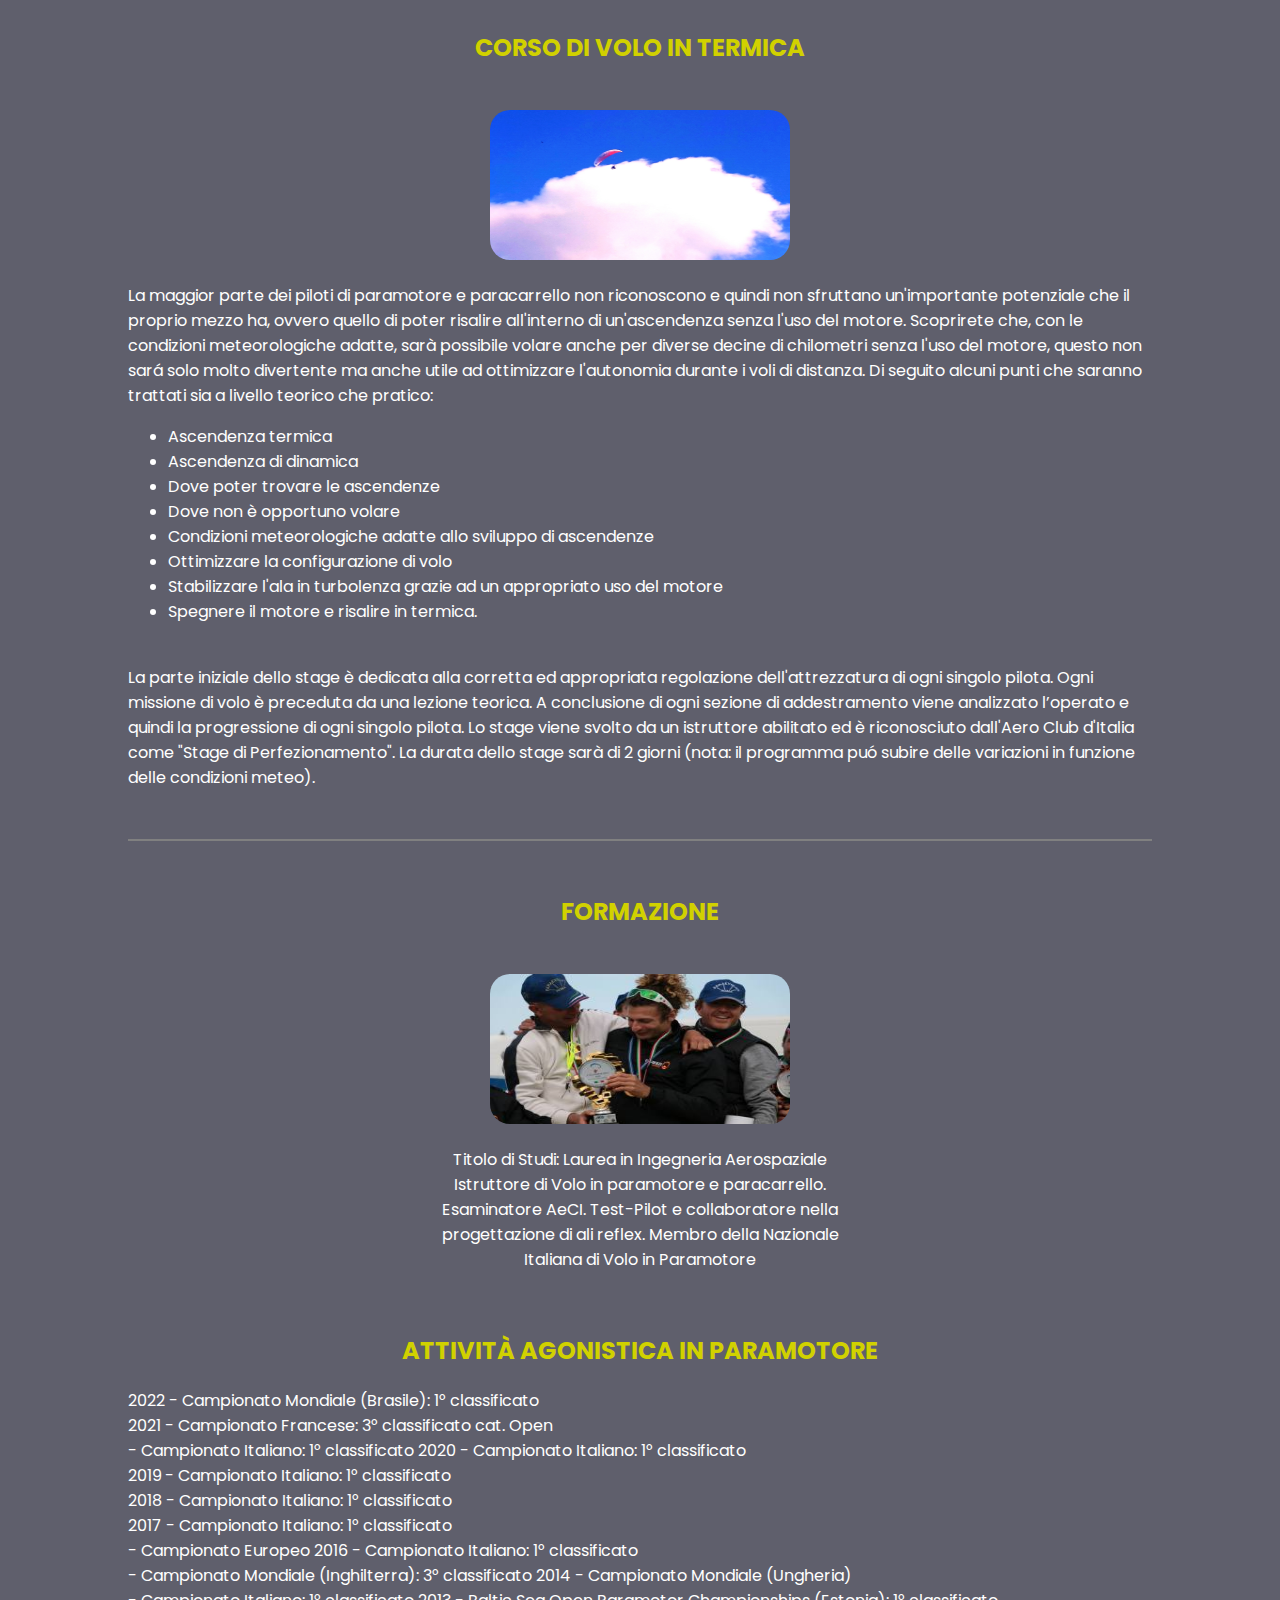
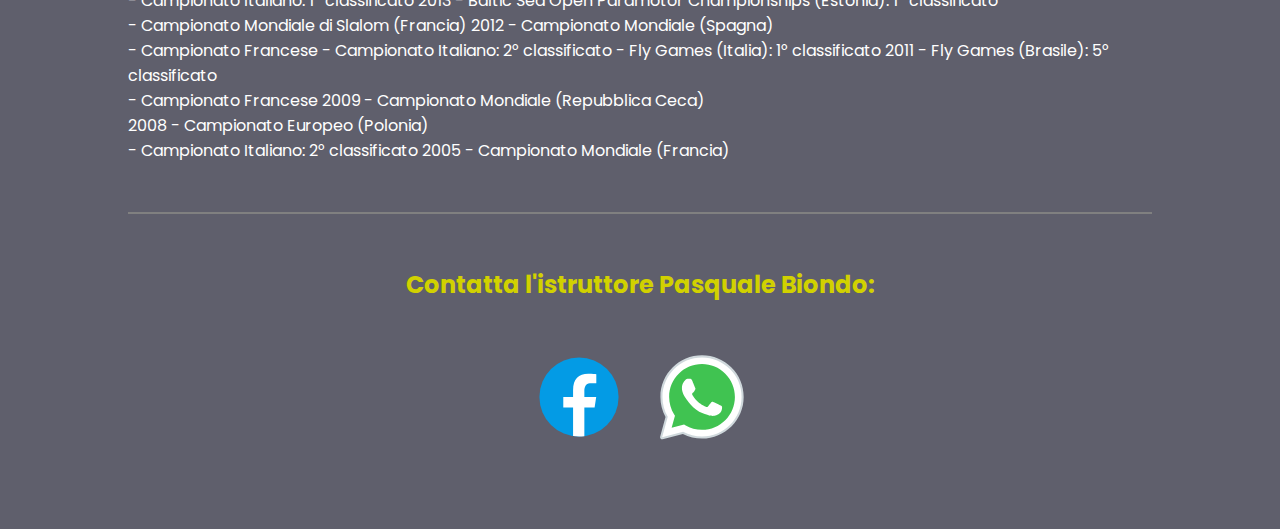
<file: pages/pasbi.html>
<!DOCTYPE HTML>
<html lang="en">
<head>
    <meta charset="UTF-8">
    <meta name="viewport"
          content="width=device-width, user-scalable=no, initial-scale=1.0, maximum-scale=1.0, minimum-scale=1.0">
    <meta http-equiv="X-UA-Compatible" content="ie=edge">
    <link rel="stylesheet" href="../css/header.css">
    <link rel="preconnect" href="https://fonts.gstatic.com">
    <link rel="shortcut icon" href="../img/20210119_1014141675086426.ico" type="image/x-icon">
    <link href="https://fonts.googleapis.com/css2?family=Caveat&display=swap" rel="stylesheet">
    <link rel="stylesheet" href="https://cdnjs.cloudflare.com/ajax/libs/font-awesome/4.7.0/css/font-awesome.min.css">
    <title>Impara a volare</title>
    <style>
        @import url("https://fonts.googleapis.com/css2?family=Poppins:ital,wght@0,100;0,200;0,300;0,400;0,500;0,600;0,700;0,800;0,900;1,100;1,200;1,300;1,400;1,500;1,600;1,700;1,800;1,900&display=swap");

        body {
  font-family: "Poppins", sans-serif;
  background-position: center;
  background-size: cover;
  background-attachment: fixed;
  width: 100%;
  height: 100vh;
  background-image: url("../img/abstract-paper-background-concept.jpg");
  height: 100vh;
  margin: 0;
  padding: 0;
  overflow-x: hidden;
}
#foot{
    background-attachment: fixed;
    background-color: rgba(34, 34, 53, 0.726);
    margin-top: 100px;
    background-size: cover;
}

.testo{
    width: 80%;
    color: white;
    text-align: left;
}

.testo h2{
    color: rgb(209, 209, 0);
}
#img{
    border-radius: 50%;
    width: 10%;
}
#titolo{
    margin-top: 10vh;
    font-size:20px;
    letter-spacing: 0.5rem;
    font-weight: bold;
    display: inline-block;
    background-color: white;
    border-radius: 30px;
    width: 70%;
    padding: 5px;
    box-shadow: 0 0 25px 15px rgba(0, 0, 0, 0.322);
}
.sottotitolo{
        font-family: 'Caveat', cursive;
        font-size: 35px;
        width: 80%;
}
    </style>
</head>
<body>
    <header>
        <div id="nav">
            <div class="hed">
                <i class="fa fa-home"><span><a href="../index.html">Home</a></span></i>
                <i class="fa fa-group"><span><a href="team.html">Team</a></span></i>
                <i class="fa fa-image"><span><a href="galleria.html">Galleria</a></span></i>
                <i class="fa fa-envelope-o"><span><a href="contatti.html">Contatti</a></span></i>
            </div>
        </div>
    </header>
    <center>
        <br><br><br>
    <h2 id="titolo">Impara a volare con il campione del mondo </h2>
    <br>
    <img src="../img/team/pas_bio.jpg" id="img">
    <br>
    <h2 class="sottotitolo"> 

        "Una volta che avrete conosciuto il volo
        
        camminerete sulla terra guardando il cielo,
        
        perch&eacute; &egrave; l&aacute; che siete stati ed &egrave; l&aacute; che vorrete tornare." </h2>
        <section id="foot">
            <div class="testo">
                <center>
                    <br><hr color="grey"><br>
                    <h2>Se sogni di volare...</h2>
                    <br>
                </center>
                <p>Per tutti gli interessati al conseguimento dell'attestato di volo in paramotore e paracarrello la ParaEvoluti Roma collabora con l'istruttore Pasquale Biondo, pilota ed istruttore affermato a livelli internazionali, che vi seguir&agrave; passo dopo passo sino al conseguimento dell'attestato di volo.</p>
            <center>
                <br><hr color="grey"><br>
                <h2>Una volta preso l'attestato</h2>
                <br>
            </center>
            <p>
                Una volta conseguito l'attestato sar&agrave; possibile entrare a far parte del gruppo ParaEvoluti Roma, composto da piloti abilitati al volo in paramotore, che ha come suo scopo la promozione e la divulgazione di questa meravigliosa disciplina.</p>
            <center>
                <br><hr color="grey"><br>
                <h2>Chi fosse fosse interessato pu&ograve; contattare direttamente l'istruttore Pasquale Biondo.</h2>
                <br>
            </center>
                <p>L’istruttore dedica e concentra tutto il suo tempo e le sue energie unicamente al volo in paramotore, in modo da poter insegnare tecniche di pilotaggio sempre pi&uacute; perfezionate ed appropriate alle nuove attrezzature e sviluppate specificatamente per poter ottenere il massimo divertimento e la massima sicurezza da ogni volo</p>
                <br>
                <p>L’allievo entrer&aacute; nell’ottica del volo in paramotore sin dalla sua prima lezione, durante tutta la sua formazione vivr&aacute; in un contesto ed in un ambiente dove verr&aacute; praticato esclusivamente il volo in paramotore e paracarrello da piloti di vari livelli.</p>
                <br>
                <p>Questo permetter&aacute; all’allievo di prendere sin da subito consapevolezza della disciplina e di ritrovarsi parte di un gruppo che condivide i suoi stessi interessi.</p>
            <center>
                <br><hr color="grey"><br>
                <h2>PROGRAMMI DI FORMAZIONE</h2>
                <br>
                <img src="../img/sfondo_home.jpg" width="300px" height="150px" style="border-radius: 20px;">
            </center>
            <p>I corsi sono conformi al Regolamento emanato dall’Aero Club d’Italia (conforme alla L. 106 del 25/03/1985; DPR 404 del 04/08/1988; DPR 207 del 30/06/1933; DM Ministero dei Trasporti del 19/11/1991 e successive modificazioni; DPR 133 del 09/07/2010) e sono finalizzati al conseguimento dell’Attestato VDS/VM di volo in Paramotore e Paracarrello.

 

                La Scuola &egrave; operativa tutto l’anno e tutti i giorni della settimana.
                
                La durata del corso &egrave; variabile in funzione alle caratteristiche dell’allievo ed alla sua disponibilit&agrave; di tempo da dedicare all’addestramento.</p>
                <p>L’addestramento pratico viene svolto su un Campo Volo certificato, dove l’istruttore segue individualmente ogni singolo allievo durante tutto il percorso formativo.

                    Le lezioni teoriche si tengono tramite call conference, ed hanno lo scopo di fornire all'allievo un’appropriata cultura aeronautica, preparandolo per l’esame finale per il conseguimento dell’attestato. 
                    
                     
                    
                    Con l'iscrizione alla Scuola di Volo l'allievo potr&agrave; usufruire dell'attrezzatura messa a disposizione per l'addestramento pratico, del campo volo con le sue strutture e dell'aula didattica. 
                    
                    Come da Regolamento, ciascun allievo &egrave; coperto dall'assicurazione della scuola per tutta la durata del corso.
                    
                     
                    
                    Istruttore:  Pasquale Biondo</p>
            <center>
                <br><hr color="grey"><br>
                <h2>STAGE DI PERFEZIONAMENTO</h2>
                <br>
                <img src="../img/20200720 Costa dei Trabocchi 2.jpg" width="300px" height="150px" style="border-radius: 20px;">
            </center>
            <p>Lo stage ha come obiettivo quello di migliorare e perfezionare le abilit&aacute;

                e la logica di pilotaggio attraverso l’acquisizione di tecniche specifiche:
                
                in questo modo il pilota aumenter&aacute; il divertimento e la sicurezza dei suoi voli.
                
                Verr&aacute; inoltre spiegato il funzionamento del profilo reflex e come sfruttare al meglio
                
                le potenzialit&aacute; delle nuove ali da paramotore ottimizzando l’uso del comando
                
                e del tip steering in funzione della configurazione dei trim e della speed-bar.
                
                 
                
                La parte iniziale dello stage sar&aacute; dedicata alla corretta ed
                
                appropriata regolazione dell'attrezzatura di ogni singolo pilota.
                
                Ogni missione di volo sar&aacute; preceduta da una lezione teorica.
            
                A conclusione di ogni sezione di addestramento verr&aacute; analizzato
                
                l’operato e quindi la progressione di ogni singolo pilota.
                
                 
                
                Lo stage viene svolto da un istruttore abilitato ed è riconosciuto dall'Aero Club d'Italia.
                
                 
                
                La durata dello stage &egrave; di 3 giorni (nota: il programma pu&oacute;
                
                subire delle variazioni in funzione delle condizioni meteo).</p>
            <center>
                <br><hr color="grey"><br>
                <h2>CORSO DI ABILITAZIONE AL TRASPORTO PASSEGGERO</h2>
                <br>
                <img src="../img/second.jpg" width="300px" height="150px" style="border-radius: 20px;">
            </center>
            <center>
                <br><hr color="grey"><br>
                <h2>CORSO DI VOLO IN TERMICA</h2>
                <br>
                <img src="../img/cache_61781798.jpg" width="300px" height="150px" style="border-radius: 20px;">
            </center>
            <p>La maggior parte dei piloti di paramotore e paracarrello non riconoscono e quindi non sfruttano un'importante potenziale che il proprio mezzo ha, ovvero quello di poter risalire all'interno di un'ascendenza senza l'uso del motore. 
                Scoprirete che, con le condizioni meteorologiche adatte, sar&agrave; possibile volare anche per diverse decine di chilometri senza l'uso del motore, questo non sar&aacute; solo molto divertente ma anche utile ad ottimizzare l'autonomia durante i voli di distanza. 
                
                Di seguito alcuni punti che saranno trattati sia a livello teorico che pratico: <br>
            <ul>
                <li>Ascendenza termica</li>
                <li>Ascendenza di dinamica</li>
                <li>Dove poter trovare le ascendenze</li>
                <li>Dove non &egrave; opportuno volare</li>
                <li>Condizioni meteorologiche adatte allo sviluppo di ascendenze</li>
                <li>Ottimizzare la configurazione di volo</li>
                <li>Stabilizzare l'ala in turbolenza grazie ad un appropriato uso del motore </li>
                <li>Spegnere il motore e risalire in termica.</li>
            </ul> <br>
            La parte iniziale dello stage &egrave; dedicata alla corretta ed appropriata regolazione dell'attrezzatura di ogni singolo pilota.
            Ogni missione di volo &egrave; preceduta da una lezione teorica.
            A conclusione di ogni sezione di addestramento viene analizzato l’operato e quindi la progressione di ogni singolo pilota.
            
             
            
            Lo stage viene svolto da un istruttore abilitato ed &egrave; riconosciuto dall'Aero Club d'Italia come "Stage di Perfezionamento".
            
             
            
            La durata dello stage sarà di 2 giorni (nota: il programma pu&oacute; subire delle variazioni in funzione delle condizioni meteo).</p>
            <center>
                <br><hr color="grey"><br>
                <h2>FORMAZIONE</h2>
                <br>
                <img src="../img/cache_61781897.jpg" width="300px" height="150px" style="border-radius: 20px;">
                <p style="width:40%;">Titolo di Studi: Laurea in Ingegneria Aerospaziale

                    Istruttore di Volo in paramotore e paracarrello.
                    
                    Esaminatore AeCI.
                    Test-Pilot e collaboratore nella progettazione di ali reflex.
                    Membro della Nazionale Italiana di Volo in Paramotore</p>
                    <br>
                    <h2>ATTIVIT&Agrave; AGONISTICA IN PARAMOTORE</h2>
                    <p style="text-align: left;">2022 - Campionato Mondiale (Brasile): 1° classificato <br>

                        2021 - Campionato Francese: 3° classificato cat. Open <br>
                        
                                 - Campionato Italiano: 1° classificato
                        
                        2020 - Campionato Italiano: 1° classificato <br>
                        
                        2019 - Campionato Italiano: 1° classificato <br>
                        
                        2018 - Campionato Italiano: 1° classificato <br>
                        
                        2017 - Campionato Italiano: 1° classificato<br>
                        
                                 - Campionato Europeo
                        
                        2016 - Campionato Italiano: 1° classificato<br>
                        
                                 - Campionato Mondiale (Inghilterra): 3° classificato
                        
                        2014 - Campionato Mondiale (Ungheria)<br>
                        
                                 - Campionato Italiano: 1° classificato
                        
                        2013 - Baltic Sea Open Paramotor Championships (Estonia):  1° classificato <br>
                        
                                 - Campionato Mondiale di Slalom (Francia)
                        
                        2012 - Campionato Mondiale (Spagna) <br>
                        
                                 - Campionato Francese
                        
                                 - Campionato Italiano: 2° classificato
                        
                                 - Fly Games (Italia):  1° classificato
                        
                        2011 - Fly Games (Brasile):  5° classificato <br>
                        
                                 - Campionato Francese  
                        
                        2009 - Campionato Mondiale (Repubblica Ceca) <br>
                        
                        2008 - Campionato Europeo (Polonia) <br>
                        
                                 - Campionato Italiano: 2° classificato
                        
                        2005 - Campionato Mondiale (Francia)</p>
            </center>
            <center>
                <br><hr color="grey"><br>
                <h2>Contatta l'istruttore Pasquale Biondo:</h2>
                <br>
                        <a href="https://www.facebook.com/pasquale.biondo.5">
                          <svg xmlns="http://www.w3.org/2000/svg" x="0px" y="0px"
          width="100" height="100"
          viewBox="0 0 48 48">
          <path fill="#039be5" d="M24 5A19 19 0 1 0 24 43A19 19 0 1 0 24 5Z"></path><path fill="#fff" d="M26.572,29.036h4.917l0.772-4.995h-5.69v-2.73c0-2.075,0.678-3.915,2.619-3.915h3.119v-4.359c-0.548-0.074-1.707-0.236-3.897-0.236c-4.573,0-7.254,2.415-7.254,7.917v3.323h-4.701v4.995h4.701v13.729C22.089,42.905,23.032,43,24,43c0.875,0,1.729-0.08,2.572-0.194V29.036z"></path>
          </svg>
                        </a>
                        <a href="https://wa.link/jhzfzt">
                            <svg xmlns="http://www.w3.org/2000/svg" x="0px" y="0px"
width="100" height="100"
viewBox="0 0 48 48">
<path fill="#fff" d="M4.868,43.303l2.694-9.835C5.9,30.59,5.026,27.324,5.027,23.979C5.032,13.514,13.548,5,24.014,5c5.079,0.002,9.845,1.979,13.43,5.566c3.584,3.588,5.558,8.356,5.556,13.428c-0.004,10.465-8.522,18.98-18.986,18.98c-0.001,0,0,0,0,0h-0.008c-3.177-0.001-6.3-0.798-9.073-2.311L4.868,43.303z"></path><path fill="#fff" d="M4.868,43.803c-0.132,0-0.26-0.052-0.355-0.148c-0.125-0.127-0.174-0.312-0.127-0.483l2.639-9.636c-1.636-2.906-2.499-6.206-2.497-9.556C4.532,13.238,13.273,4.5,24.014,4.5c5.21,0.002,10.105,2.031,13.784,5.713c3.679,3.683,5.704,8.577,5.702,13.781c-0.004,10.741-8.746,19.48-19.486,19.48c-3.189-0.001-6.344-0.788-9.144-2.277l-9.875,2.589C4.953,43.798,4.911,43.803,4.868,43.803z"></path><path fill="#cfd8dc" d="M24.014,5c5.079,0.002,9.845,1.979,13.43,5.566c3.584,3.588,5.558,8.356,5.556,13.428c-0.004,10.465-8.522,18.98-18.986,18.98h-0.008c-3.177-0.001-6.3-0.798-9.073-2.311L4.868,43.303l2.694-9.835C5.9,30.59,5.026,27.324,5.027,23.979C5.032,13.514,13.548,5,24.014,5 M24.014,42.974C24.014,42.974,24.014,42.974,24.014,42.974C24.014,42.974,24.014,42.974,24.014,42.974 M24.014,42.974C24.014,42.974,24.014,42.974,24.014,42.974C24.014,42.974,24.014,42.974,24.014,42.974 M24.014,4C24.014,4,24.014,4,24.014,4C12.998,4,4.032,12.962,4.027,23.979c-0.001,3.367,0.849,6.685,2.461,9.622l-2.585,9.439c-0.094,0.345,0.002,0.713,0.254,0.967c0.19,0.192,0.447,0.297,0.711,0.297c0.085,0,0.17-0.011,0.254-0.033l9.687-2.54c2.828,1.468,5.998,2.243,9.197,2.244c11.024,0,19.99-8.963,19.995-19.98c0.002-5.339-2.075-10.359-5.848-14.135C34.378,6.083,29.357,4.002,24.014,4L24.014,4z"></path><path fill="#40c351" d="M35.176,12.832c-2.98-2.982-6.941-4.625-11.157-4.626c-8.704,0-15.783,7.076-15.787,15.774c-0.001,2.981,0.833,5.883,2.413,8.396l0.376,0.597l-1.595,5.821l5.973-1.566l0.577,0.342c2.422,1.438,5.2,2.198,8.032,2.199h0.006c8.698,0,15.777-7.077,15.78-15.776C39.795,19.778,38.156,15.814,35.176,12.832z"></path><path fill="#fff" fill-rule="evenodd" d="M19.268,16.045c-0.355-0.79-0.729-0.806-1.068-0.82c-0.277-0.012-0.593-0.011-0.909-0.011c-0.316,0-0.83,0.119-1.265,0.594c-0.435,0.475-1.661,1.622-1.661,3.956c0,2.334,1.7,4.59,1.937,4.906c0.237,0.316,3.282,5.259,8.104,7.161c4.007,1.58,4.823,1.266,5.693,1.187c0.87-0.079,2.807-1.147,3.202-2.255c0.395-1.108,0.395-2.057,0.277-2.255c-0.119-0.198-0.435-0.316-0.909-0.554s-2.807-1.385-3.242-1.543c-0.435-0.158-0.751-0.237-1.068,0.238c-0.316,0.474-1.225,1.543-1.502,1.859c-0.277,0.317-0.554,0.357-1.028,0.119c-0.474-0.238-2.002-0.738-3.815-2.354c-1.41-1.257-2.362-2.81-2.639-3.285c-0.277-0.474-0.03-0.731,0.208-0.968c0.213-0.213,0.474-0.554,0.712-0.831c0.237-0.277,0.316-0.475,0.474-0.791c0.158-0.317,0.079-0.594-0.04-0.831C20.612,19.329,19.69,16.983,19.268,16.045z" clip-rule="evenodd"></path>
</svg>
                        </a>
                        <br><br><br><br>
        </div>
          </section>
</body>
</html>
</file>
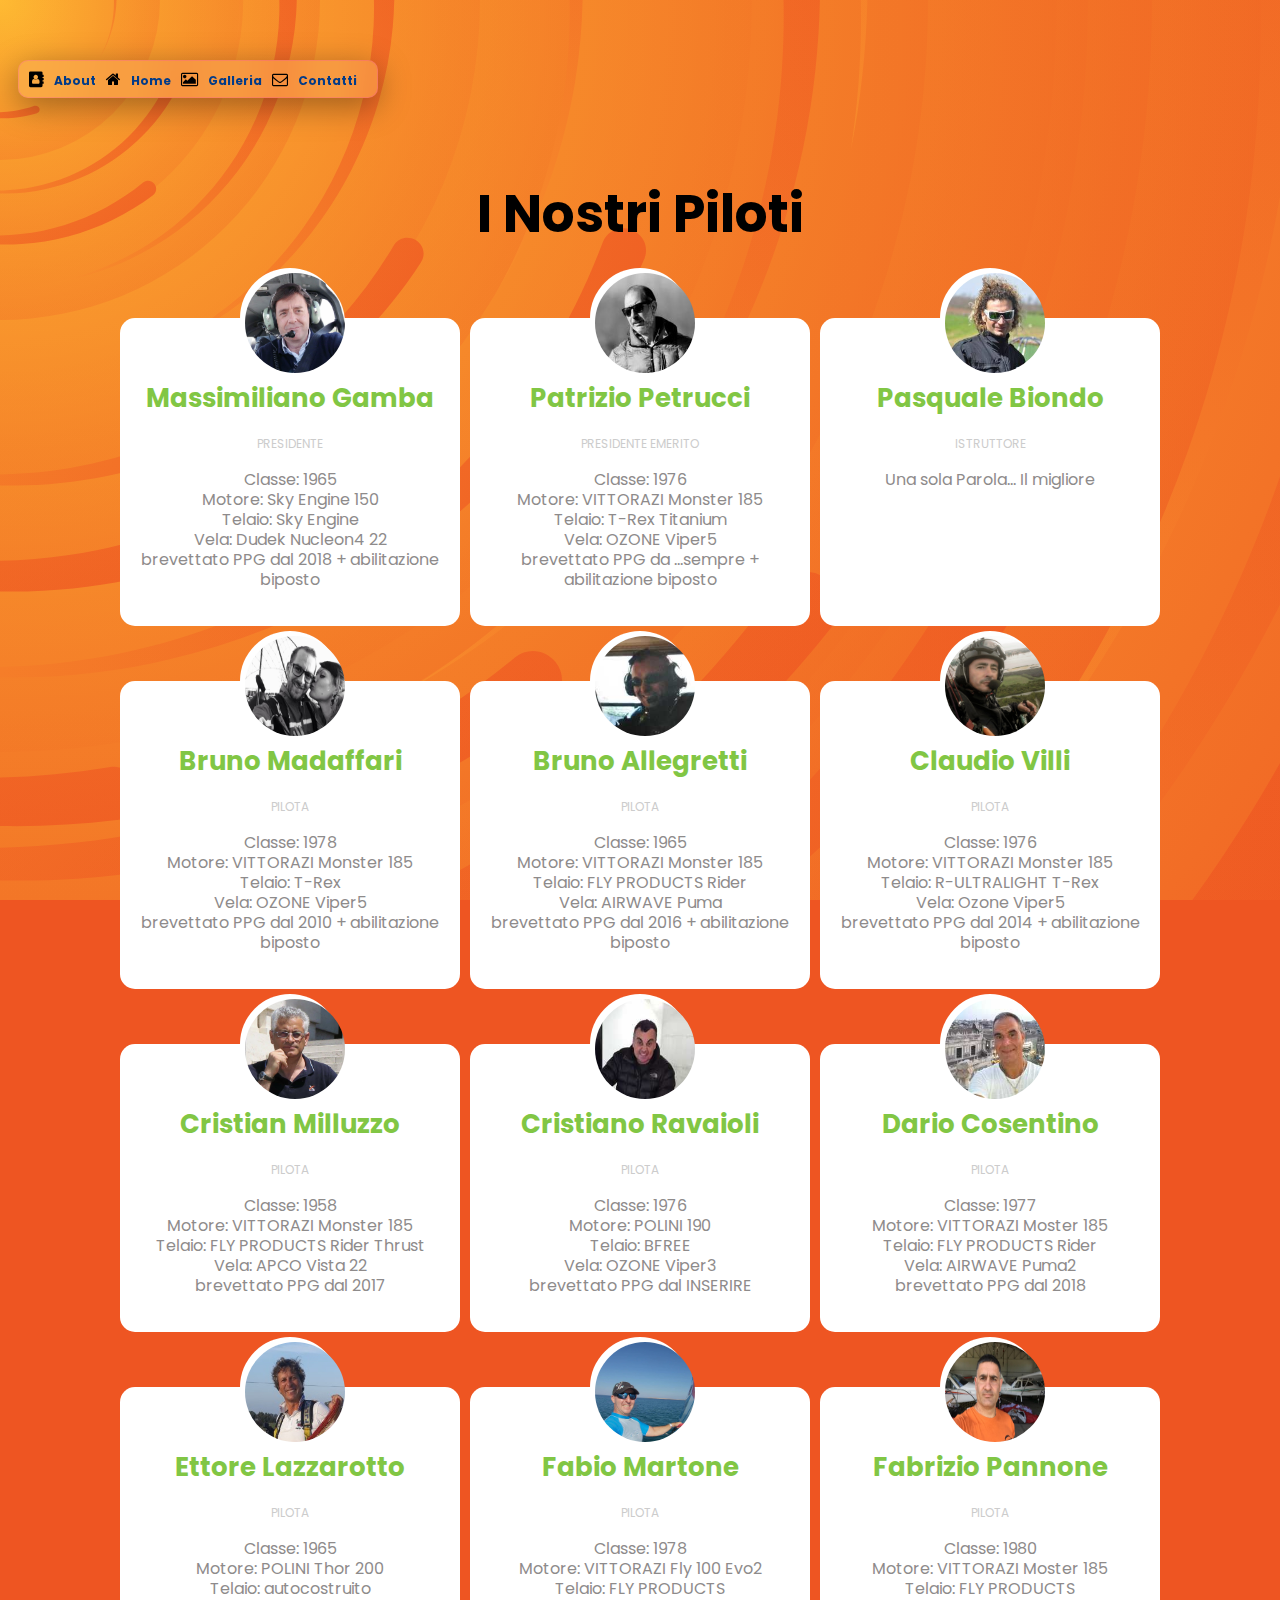
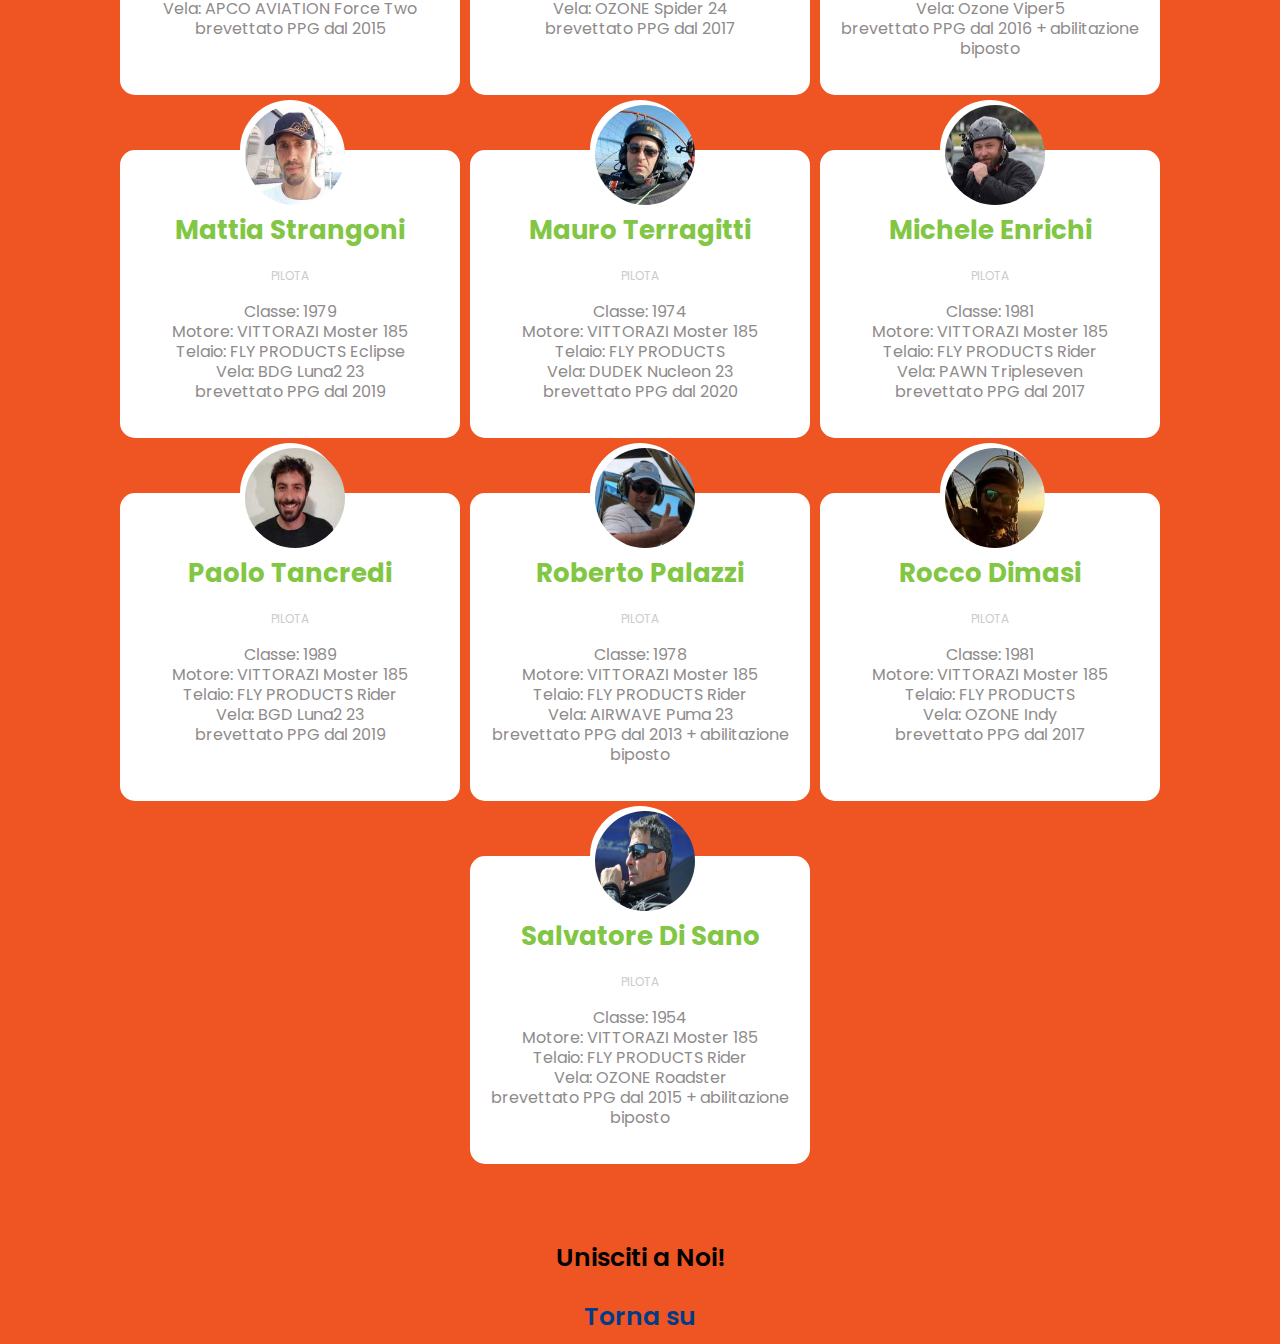
<file: pages/team.html>
<!DOCTYPE html>
<html>
<head>
    <meta charset="UTF-8">
    <meta http-equiv="X-UA-Compatible" content="IE=edge">
    <meta name="viewport" content="width=device-width, initial-scale=1.0">
    <link rel="stylesheet" href="../css/team.css">
    <link rel="stylesheet" href="../css/header.css">
    <link rel="stylesheet" href="https://cdnjs.cloudflare.com/ajax/libs/font-awesome/4.7.0/css/font-awesome.min.css">
    <title>Team</title>
</head>
<body>
  <div class="wrapper">
    <header>
      <div id="nav">
          <div class="hed">
              <i class="fa fa-address-book"><span><a href="../index.html#bg2">About</a></span></i>
              <i class="fa fa-home"><span><a href="../index.html">Home</a></span></i>
              <i class="fa fa-image"><span><a href="galleria.html">Galleria</a></span></i>
              <i class="fa fa-envelope-o"><span><a href="contatti.html">Contatti</a></span></i>
          </div>
      </div>
  </header><br><br><br>
  <h1>I Nostri Piloti</h1>
    <div class="team">
      <div class="team_member">
        <div class="team_img">
          <img src="../img/team/Massimiliano 02.jpeg" alt="Team_image" class="img">
        </div>
        <h3>Massimiliano Gamba</h3>
        <p class="role">Presidente</p>
        <p>
          Classe: 1965 <br>
          Motore: Sky Engine 150 <br>
          Telaio: Sky Engine <br>
          Vela: Dudek Nucleon4 22 <br>
          brevettato PPG dal 2018 + abilitazione biposto
        </p>
      </div>

      <div class="team_member">
        <div class="team_img">
          <img src="../img/team/pat_pet.jpg" alt="Team_image" class="img">
        </div>
        <h3>Patrizio Petrucci</h3>
        <p class="role">Presidente Emerito</p>
        <p>
          Classe: 1976 <br>
          Motore: VITTORAZI  Monster 185 <br>
          Telaio: T-Rex Titanium <br>
          Vela: OZONE Viper5 <br>
          brevettato PPG da ...sempre + abilitazione biposto
        </p>
      </div>

      <div class="team_member">
        <div class="team_img">
          <img src="../img/team/pas_bio.jpg" alt="Team_image" class="img">
        </div>
        <h3>Pasquale Biondo</h3>
        <p class="role">Istruttore</p>
        <p>
          Una sola Parola... Il migliore
        </p>
      </div>

      <div class="team_member">
        <div class="team_img">
          <img src="../img/team/Madaffari Bruno.jpg" alt="Team_image" class="img">
        </div>
        <h3>Bruno Madaffari</h3>
        <p class="role">Pilota</p>
        <p>
          Classe: 1978 <br>
          Motore: VITTORAZI  Monster 185 <br>
          Telaio: T-Rex <br>
          Vela: OZONE Viper5 <br>
          brevettato PPG dal 2010 + abilitazione biposto
        </p>
      </div>

      <div class="team_member">
        <div class="team_img">
          <img src="../img/team/bru_all.jpg" alt="Team_image" class="img">
        </div>
        <h3>Bruno Allegretti</h3>
        <p class="role">Pilota</p>
        <p>
          Classe: 1965 <br>
          Motore: VITTORAZI  Monster 185 <br>
          Telaio: FLY PRODUCTS Rider <br>
          Vela: AIRWAVE Puma <br>
          brevettato PPG dal 2016 + abilitazione biposto
        </p>
      </div>

      <div class="team_member">
        <div class="team_img">
          <img src="../img/team/Villi Claudio.jpg" alt="Team_image" class="img">
        </div>
        <h3>Claudio Villi</h3>
        <p class="role">Pilota</p>
        <p>
          Classe: 1976 <br>
          Motore: VITTORAZI  Monster 185 <br>
          Telaio: R-ULTRALIGHT T-Rex <br>
          Vela: Ozone Viper5 <br>
          brevettato PPG dal 2014 + abilitazione biposto
        </p>
      </div>

      
      <div class="team_member">
        <div class="team_img">
          <img src="../img/team/Milluzzo Cristian.jpg" alt="Team_image" class="img">
        </div>
        <h3>Cristian Milluzzo</h3>
        <p class="role">Pilota</p>
        <p>
          Classe: 1958 <br>
          Motore: VITTORAZI  Monster 185 <br>
          Telaio: FLY PRODUCTS Rider Thrust <br>
          Vela: APCO Vista 22 <br>
          brevettato PPG dal 2017
        </p>
      </div>

      <div class="team_member">
        <div class="team_img">
          <img src="../img/team/cri_rav.jpg" alt="Team_image" class="img">
        </div>
        <h3>Cristiano Ravaioli</h3>
        <p class="role">Pilota</p>
        <p>
          Classe: 1976 <br>
          Motore: POLINI 190 <br>
          Telaio: BFREE <br>
          Vela: OZONE Viper3 <br>
          brevettato PPG dal INSERIRE
        </p>
      </div>

      <div class="team_member">
        <div class="team_img">
          <img src="../img/team/dar_cos.jpg" alt="Team_image" class="img">
        </div>
        <h3>Dario Cosentino</h3>
        <p class="role">Pilota</p>
        <p>
          Classe: 1977 <br>
          Motore: VITTORAZI Moster 185 <br>
          Telaio: FLY PRODUCTS Rider <br>
          Vela: AIRWAVE Puma2 <br>
          brevettato PPG dal 2018
        </p>
      </div>

      <div class="team_member">
        <div class="team_img">
          <img src="../img/team/ett_lazz.jpg" alt="Team_image" class="img">
        </div>
        <h3>Ettore Lazzarotto</h3>
        <p class="role">Pilota</p>
        <p>
          Classe: 1965 <br>
          Motore: POLINI Thor 200 <br>
          Telaio: autocostruito <br>
          Vela: APCO AVIATION Force Two <br>
          brevettato PPG dal 2015
        </p>
      </div>

      <div class="team_member">
        <div class="team_img">
          <img src="../img/team/Martone Fabio.jpg" alt="Team_image" class="img">
        </div>
        <h3>Fabio Martone</h3>
        <p class="role">Pilota</p>
        <p>
          Classe: 1978 <br>
          Motore: VITTORAZI Fly 100 Evo2 <br>
          Telaio: FLY PRODUCTS <br>
          Vela: OZONE Spider 24 <br>
          brevettato PPG dal 2017
        </p>
      </div>

      <div class="team_member">
        <div class="team_img">
          <img src="../img/team/Pannone Fabrizio.jpg" alt="Team_image" class="img">
        </div>
        <h3>Fabrizio Pannone</h3>
        <p class="role">Pilota</p>
        <p>
          Classe: 1980 <br>
          Motore: VITTORAZI Moster 185 <br>
          Telaio: FLY PRODUCTS <br>
          Vela: Ozone Viper5 <br>
          brevettato PPG dal 2016 + abilitazione biposto
        </p>
      </div>

      <div class="team_member">
        <div class="team_img">
          <img src="../img/team/mat_stan.jpg" alt="Team_image" class="img">
        </div>
        <h3>Mattia Strangoni</h3>
        <p class="role">Pilota</p>
        <p>
          Classe: 1979 <br>
          Motore: VITTORAZI Moster 185 <br>
          Telaio: FLY PRODUCTS Eclipse<br>
          Vela: BDG Luna2 23 <br>
          brevettato PPG dal 2019
        </p>
      </div>

      <div class="team_member">
        <div class="team_img">
          <img src="../img/team/mau_ter.jpg" alt="Team_image" class="img">
        </div>
        <h3>Mauro Terragitti</h3>
        <p class="role">Pilota</p>
        <p>
          Classe: 1974 <br>
          Motore: VITTORAZI Moster 185 <br>
          Telaio: FLY PRODUCTS <br>
          Vela: DUDEK Nucleon 23 <br>
          brevettato PPG dal 2020
        </p>
      </div>

      <div class="team_member">
        <div class="team_img">
          <img src="../img/team/mic_enr.jpg" alt="Team_image" class="img">
        </div>
        <h3>Michele Enrichi</h3>
        <p class="role">Pilota</p>
        <p>
          Classe: 1981 <br>
          Motore: VITTORAZI Moster 185 <br>
          Telaio: FLY PRODUCTS Rider <br>
          Vela: PAWN Tripleseven <br>
          brevettato PPG dal 2017
        </p>
      </div>
      
      <div class="team_member">
        <div class="team_img">
          <img src="../img/team/pao_tan.jpg" alt="Team_image" class="img">
        </div>
        <h3>Paolo Tancredi</h3>
        <p class="role">Pilota</p>
        <p>
          Classe: 1989 <br>
          Motore: VITTORAZI Moster 185 <br>
          Telaio: FLY PRODUCTS Rider <br>
          Vela: BGD Luna2 23 <br>
          brevettato PPG dal 2019
        </p>
      </div>

      <div class="team_member">
        <div class="team_img">
          <img src="../img/team/rob_pal.jpg" alt="Team_image" class="img">
        </div>
        <h3>Roberto Palazzi</h3>
        <p class="role">Pilota</p>
        <p>
          Classe: 1978 <br>
          Motore: VITTORAZI Moster 185 <br>
          Telaio: FLY PRODUCTS Rider <br>
          Vela: AIRWAVE Puma 23 <br>
          brevettato PPG dal 2013 + abilitazione biposto
        </p>
      </div>

      <div class="team_member">
        <div class="team_img">
          <img src="../img/team/roc_dim.jpg" alt="Team_image" class="img">
        </div>
        <h3>Rocco Dimasi</h3>
        <p class="role">Pilota</p>
        <p>
          Classe: 1981 <br>
          Motore: VITTORAZI Moster 185 <br>
          Telaio: FLY PRODUCTS <br>
          Vela: OZONE Indy <br>
          brevettato PPG dal 2017
        </p>
      </div>

      <div class="team_member">
        <div class="team_img">
          <img src="../img/team/Salvatore Di Sano 01.jpg" alt="Team_image" class="img">
        </div>
        <h3>Salvatore Di Sano</h3>
        <p class="role">Pilota</p>
        <p>
          Classe: 1954 <br>
          Motore: VITTORAZI Moster 185 <br>
          Telaio:  FLY PRODUCTS Rider <br>
          Vela: OZONE Roadster <br>
          brevettato PPG dal 2015 + abilitazione biposto
        </p>
      </div>

    </div>
  </div>
  <center>
    <h2 class="last">Unisciti a Noi!</h2>
    <a href="#" class="last">Torna su</a>
  </center>
</body>
</html>
</file>
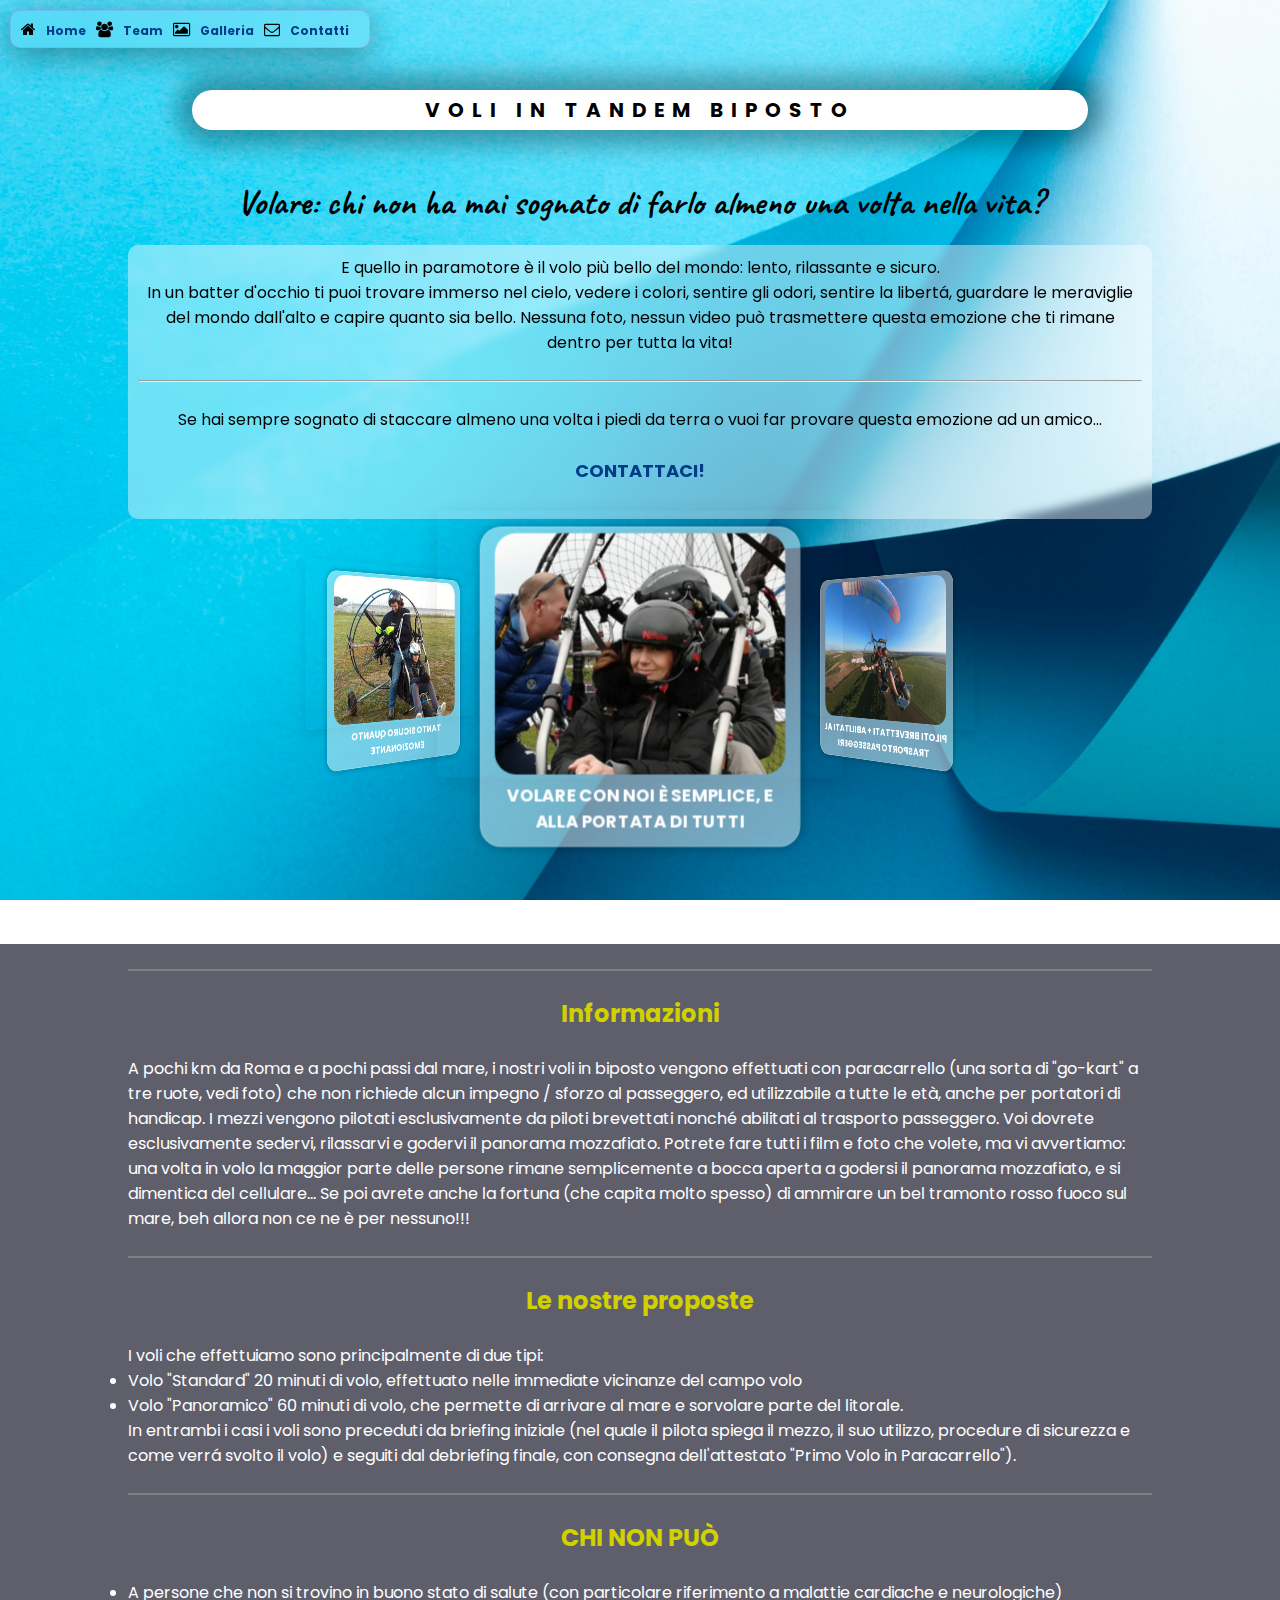
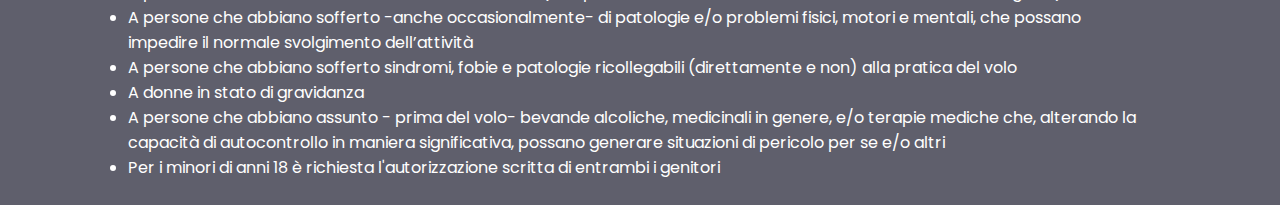
<file: pages/vcn.html>
<!DOCTYPE html>
<html lang="en">
<head>
    <meta charset="UTF-8">
    <meta http-equiv="X-UA-Compatible" content="IE=edge">
    <meta name="viewport" content="width=device-width, initial-scale=1.0">
    <title>Vola con noi</title>
    <link rel="stylesheet" href="../css/header.css">
    <link rel="stylesheet" href="../css/vcn.css">
    <link rel="shortcut icon" href="../img/20210119_1014141675086426.ico" type="image/x-icon">
    <link rel="preconnect" href="https://fonts.gstatic.com">
    <link href="https://fonts.googleapis.com/css2?family=Caveat&display=swap" rel="stylesheet">
    <link rel="stylesheet" href="https://cdnjs.cloudflare.com/ajax/libs/font-awesome/4.7.0/css/font-awesome.min.css">
</head>
<body>
    <header>
        <div id="nav">
            <div class="hed">
                <i class="fa fa-home"><span><a href="../index.html">Home</a></span></i>
                <i class="fa fa-group"><span><a href="team.html">Team</a></span></i>
                <i class="fa fa-image"><span><a href="galleria.html">Galleria</a></span></i>
                <i class="fa fa-envelope-o"><span><a href="contatti.html">Contatti</a></span></i>
            </div>
        </div>
    </header>
    <center>
        <h2 class="titolo">VOLI IN TANDEM BIPOSTO</h2><br><br><br>
        <h3 id="sottotitolo">Volare: chi non ha mai sognato di farlo almeno una volta nella vita?</h3>
        <div id="boxas">
            <p>E quello in paramotore &egrave; il volo più bello del mondo: lento, rilassante e sicuro. <br>
                In un batter d'occhio ti puoi trovare immerso nel cielo, vedere i colori, sentire gli odori, sentire la libert&aacute;, guardare le meraviglie del mondo dall'alto e capire quanto sia bello. Nessuna foto, nessun video pu&ograve; trasmettere questa emozione che ti rimane dentro per tutta la vita!</p><br><hr><br>
                <p>Se hai sempre sognato di staccare almeno una volta i piedi da terra o vuoi far provare questa emozione ad un amico...</p><a href="contatti.html"><h2 class="context">CONTATTACI!</h2></a>
        </div>
        <div class="cartes">
 


        </div>
        <figure class="icon-cards mt-3">
            <div class="icon-cards__content">
              <div class="icon-cards__item d-flex align-items-center justify-content-center"><span class="h1">
                <div class="card">
                    <img src="../img/zia.png"><br>
                    <p><strong>VOLARE CON NOI &Egrave; SEMPLICE, E ALLA PORTATA DI TUTTI</strong></p>
                </div>
              </span></div>
              <div class="icon-cards__item d-flex align-items-center justify-content-center"><span class="h1">            <div class="card">
                <img src="../img/second.jpg"><br>
                <p><strong>PILOTI BREVETTATI + ABILITATI AL TRASPORTO PASSEGGERI</strong></p>
            </div></span></div>
              <div class="icon-cards__item d-flex align-items-center justify-content-center"><span class="h1">            <div class="card">
                <img src="../img/third.jpg"><br>
                <p><strong>TANTO SICURO QUANTO EMOZIONANTE</strong></p>
            </div></span></div>
            </div>
          </figure>
          <br><br><br>
          <script>
            function classToggle() {
  var el = document.querySelector('.icon-cards__content');
  el.classList.toggle('step-animation');
}
          </script>
          <section id="foot">
            <div class="testo">
                <center>
                    <br><hr color="grey"><br>
                    <h2>Informazioni</h2>
                    <br>
                </center>
                <p>A pochi km da Roma e a pochi passi dal mare, i nostri voli in biposto vengono effettuati con paracarrello (una sorta di "go-kart" a tre ruote, vedi foto) che non richiede alcun impegno / sforzo al passeggero, ed utilizzabile a tutte le et&agrave;, anche per portatori di handicap. I mezzi vengono pilotati esclusivamente da piloti brevettati nonch&eacute; abilitati al trasporto passeggero.

 

                    Voi dovrete esclusivamente sedervi, rilassarvi e godervi il panorama mozzafiato. Potrete fare tutti i film e foto che volete, ma vi avvertiamo: una volta in volo la maggior parte delle persone rimane semplicemente a bocca aperta a godersi il panorama mozzafiato, e si dimentica del cellulare...
                    
                     
                    
                    Se poi avrete anche la fortuna (che capita molto spesso) di ammirare un bel tramonto rosso fuoco sul mare, beh allora non ce ne &egrave; per nessuno!!!</p>
            <center>
                <br><hr color="grey"><br>
                <h2>Le nostre proposte</h2>
                <br>
            </center>
            <p>
                I voli che effettuiamo sono principalmente di due tipi:
                <ul>
                    <li>Volo "Standard" 20 minuti di volo, effettuato nelle immediate vicinanze del campo volo</li>
                    <li>Volo "Panoramico" 60 minuti di volo, che permette di arrivare al mare e sorvolare parte del litorale.</li>
                </ul>
            </p>
            <p>In entrambi i casi i voli sono preceduti da briefing iniziale (nel quale il pilota spiega il mezzo, il suo utilizzo, procedure di sicurezza e come verr&aacute; svolto il volo) e seguiti dal debriefing finale, con consegna dell'attestato "Primo Volo in Paracarrello").</p>
            <center>
                <br><hr color="grey"><br>
                <h2>CHI NON PU&Ograve;</h2>
                <br>
            </center>
                <p>
                    <ul>
                        <li>A persone che non si trovino in buono stato di salute (con particolare riferimento a malattie cardiache e neurologiche)</li>
                        <li>A persone che abbiano sofferto -anche occasionalmente- di patologie e/o problemi fisici, motori e mentali, che possano impedire il normale svolgimento dell’attivit&agrave;</li>
                        <li>A persone che abbiano sofferto sindromi, fobie e patologie ricollegabili (direttamente e non) alla pratica del volo</li>
                        <li>A donne in stato di gravidanza</li>
                        <li>A persone che abbiano assunto - prima del volo- bevande alcoliche, medicinali in genere, e/o terapie mediche che, alterando la capacità di autocontrollo in maniera significativa, possano generare situazioni di pericolo per se e/o altri</li>
                        <li>Per i minori di anni 18 &egrave; richiesta l'autorizzazione scritta di entrambi i genitori</li>
                    </ul>
                </p>
                <br>            
            </div>
          </section>
</body>
</html>
</file>
<file: css/docSlider.css>
@import url("https://fonts.googleapis.com/css2?family=Poppins:ital,wght@0,100;0,200;0,300;0,400;0,500;0,600;0,700;0,800;0,900;1,100;1,200;1,300;1,400;1,500;1,600;1,700;1,800;1,900&display=swap");

.docSlider-pager {
  position: fixed;
  z-index: 100;
  top: 50%;
  right: 20px;
  transform: translateY(-50%);
}

.docSlider-button {
  height: 18px;
  width: 18px;
  border-radius: 50%;
  cursor: pointer;
  display: block;
  margin: 5px 0;
  background-color: rgba(255, 255, 0, 0);
  box-shadow: 0px 0px 1px 2px rgba(255, 255, 0, 0);
  opacity: .25;
  appearance: none;
  border: none;
  box-sizing: border-box;
}

.docSlider-button.selected {
  opacity: 1;
}

.docSlider-button:active {
  outline: none;
}

html, body {
  overflow: hidden;
  touch-action: none;
  height: 100%;
  font-family: 'Poppins', sans-serif;
}

html, body,
.docSlider,
.docSlider-inner,
.docSlider-page {
  box-sizing: border-box;
  margin: 0;
  padding: 0;
  appearance: none;
  border: none;
  outline: none;
}

html:active, body:active,
.docSlider:active,
.docSlider-inner:active,
.docSlider-page:active {
  outline: none;
}

.docSlider {
  overflow: hidden;
  width: 100vw;
  height: 100vh;
  position: fixed;
  top: 0;
  left: 0;
}

.docSlider-inner {
  width: inherit;
  height: inherit;
  position: fixed;
  top: 0;
  left: 0;
}

.docSlider-page {
  height: inherit;
  width: inherit;
  overflow: hidden;
  overflow-scrolling: touch;
}

section{
  width:100%;
  height: 105%; 
  float: left;
  display: flex;
  justify-content: center;
  height: 100vh;
  background-size: cover;
  background-position: center;
  background-image: linear-gradient(180deg, rgba(0, 0, 0, 0.6) 0%, rgba(0, 0, 0, 0.3) 100%), url('tast.jpg');
}
section #first{
  margin-top: 10vh;
}
#bg1{
  background-color: #0E79FF;
  background-image: url("data:image/svg+xml,%3Csvg xmlns='http://www.w3.org/2000/svg' viewBox='0 0 1600 900'%3E%3Cpolygon fill='%23090eb7' points='957 450 539 900 1396 900'/%3E%3Cpolygon fill='%233d41aa' points='957 450 872.9 900 1396 900'/%3E%3Cpolygon fill='%231e1ec5' points='-60 900 398 662 816 900'/%3E%3Cpolygon fill='%232c3790' points='337 900 398 662 816 900'/%3E%3Cpolygon fill='%232d2cd3' points='1203 546 1552 900 876 900'/%3E%3Cpolygon fill='%231e2e76' points='1203 546 1552 900 1162 900'/%3E%3Cpolygon fill='%233939e2' points='641 695 886 900 367 900'/%3E%3Cpolygon fill='%2312245d' points='587 900 641 695 886 900'/%3E%3Cpolygon fill='%234445f0' points='1710 900 1401 632 1096 900'/%3E%3Cpolygon fill='%23091a44' points='1710 900 1401 632 1365 900'/%3E%3Cpolygon fill='%234e52ff' points='1210 900 971 687 725 900'/%3E%3Cpolygon fill='%23060e2d' points='943 900 1210 900 971 687'/%3E%3C/svg%3E");
  background-attachment: fixed;
  background-size: cover;
  background-position: center;
}

#bg2{
background-image: url("data:image/svg+xml,%3csvg xmlns='http://www.w3.org/2000/svg' version='1.1' xmlns:xlink='http://www.w3.org/1999/xlink' xmlns:svgjs='http://svgjs.com/svgjs' width='1440' height='560' preserveAspectRatio='none' viewBox='0 0 1440 560'%3e%3cg mask='url(%26quot%3b%23SvgjsMask1024%26quot%3b)' fill='none'%3e%3crect width='1440' height='560' x='0' y='0' fill='rgba(51%2c 138%2c 255%2c 1)'%3e%3c/rect%3e%3cuse xlink:href='%23SvgjsSymbol1031' x='0' y='0'%3e%3c/use%3e%3cuse xlink:href='%23SvgjsSymbol1031' x='720' y='0'%3e%3c/use%3e%3c/g%3e%3cdefs%3e%3cmask id='SvgjsMask1024'%3e%3crect width='1440' height='560' fill='white'%3e%3c/rect%3e%3c/mask%3e%3cpath d='M-1 0 a1 1 0 1 0 2 0 a1 1 0 1 0 -2 0z' id='SvgjsPath1026'%3e%3c/path%3e%3cpath d='M-3 0 a3 3 0 1 0 6 0 a3 3 0 1 0 -6 0z' id='SvgjsPath1028'%3e%3c/path%3e%3cpath d='M-5 0 a5 5 0 1 0 10 0 a5 5 0 1 0 -10 0z' id='SvgjsPath1030'%3e%3c/path%3e%3cpath d='M2 -2 L-2 2z' id='SvgjsPath1027'%3e%3c/path%3e%3cpath d='M6 -6 L-6 6z' id='SvgjsPath1025'%3e%3c/path%3e%3cpath d='M30 -30 L-30 30z' id='SvgjsPath1029'%3e%3c/path%3e%3c/defs%3e%3csymbol id='SvgjsSymbol1031'%3e%3cuse xlink:href='%23SvgjsPath1025' x='30' y='30' stroke='rgba(26%2c 133%2c 204%2c 1)'%3e%3c/use%3e%3cuse xlink:href='%23SvgjsPath1025' x='30' y='90' stroke='rgba(26%2c 133%2c 204%2c 1)'%3e%3c/use%3e%3cuse xlink:href='%23SvgjsPath1026' x='30' y='150' stroke='rgba(26%2c 133%2c 204%2c 1)'%3e%3c/use%3e%3cuse xlink:href='%23SvgjsPath1027' x='30' y='210' stroke='rgba(26%2c 133%2c 204%2c 1)'%3e%3c/use%3e%3cuse xlink:href='%23SvgjsPath1025' x='30' y='270' stroke='rgba(26%2c 133%2c 204%2c 1)'%3e%3c/use%3e%3cuse xlink:href='%23SvgjsPath1028' x='30' y='330' stroke='rgba(26%2c 133%2c 204%2c 1)'%3e%3c/use%3e%3cuse xlink:href='%23SvgjsPath1026' x='30' y='390' stroke='rgba(26%2c 133%2c 204%2c 1)'%3e%3c/use%3e%3cuse xlink:href='%23SvgjsPath1025' x='30' y='450' stroke='rgba(26%2c 133%2c 204%2c 1)'%3e%3c/use%3e%3cuse xlink:href='%23SvgjsPath1027' x='30' y='510' stroke='rgba(26%2c 133%2c 204%2c 1)'%3e%3c/use%3e%3cuse xlink:href='%23SvgjsPath1025' x='30' y='570' stroke='rgba(26%2c 133%2c 204%2c 1)'%3e%3c/use%3e%3cuse xlink:href='%23SvgjsPath1029' x='90' y='30' stroke='rgba(26%2c 133%2c 204%2c 1)' stroke-width='3'%3e%3c/use%3e%3cuse xlink:href='%23SvgjsPath1025' x='90' y='90' stroke='rgba(26%2c 133%2c 204%2c 1)'%3e%3c/use%3e%3cuse xlink:href='%23SvgjsPath1030' x='90' y='150' stroke='rgba(26%2c 133%2c 204%2c 1)'%3e%3c/use%3e%3cuse xlink:href='%23SvgjsPath1025' x='90' y='210' stroke='rgba(26%2c 133%2c 204%2c 1)'%3e%3c/use%3e%3cuse xlink:href='%23SvgjsPath1030' x='90' y='270' stroke='rgba(26%2c 133%2c 204%2c 1)'%3e%3c/use%3e%3cuse xlink:href='%23SvgjsPath1030' x='90' y='330' stroke='rgba(26%2c 133%2c 204%2c 1)'%3e%3c/use%3e%3cuse xlink:href='%23SvgjsPath1030' x='90' y='390' stroke='rgba(26%2c 133%2c 204%2c 1)'%3e%3c/use%3e%3cuse xlink:href='%23SvgjsPath1026' x='90' y='450' stroke='rgba(26%2c 133%2c 204%2c 1)'%3e%3c/use%3e%3cuse xlink:href='%23SvgjsPath1025' x='90' y='510' stroke='rgba(26%2c 133%2c 204%2c 1)'%3e%3c/use%3e%3cuse xlink:href='%23SvgjsPath1026' x='90' y='570' stroke='rgba(26%2c 133%2c 204%2c 1)'%3e%3c/use%3e%3cuse xlink:href='%23SvgjsPath1025' x='150' y='30' stroke='rgba(26%2c 133%2c 204%2c 1)'%3e%3c/use%3e%3cuse xlink:href='%23SvgjsPath1028' x='150' y='90' stroke='rgba(26%2c 133%2c 204%2c 1)'%3e%3c/use%3e%3cuse xlink:href='%23SvgjsPath1026' x='150' y='150' stroke='rgba(26%2c 133%2c 204%2c 1)'%3e%3c/use%3e%3cuse xlink:href='%23SvgjsPath1027' x='150' y='210' stroke='rgba(26%2c 133%2c 204%2c 1)'%3e%3c/use%3e%3cuse xlink:href='%23SvgjsPath1027' x='150' y='270' stroke='rgba(26%2c 133%2c 204%2c 1)'%3e%3c/use%3e%3cuse xlink:href='%23SvgjsPath1030' x='150' y='330' stroke='rgba(26%2c 133%2c 204%2c 1)'%3e%3c/use%3e%3cuse xlink:href='%23SvgjsPath1025' x='150' y='390' stroke='rgba(26%2c 133%2c 204%2c 1)'%3e%3c/use%3e%3cuse xlink:href='%23SvgjsPath1025' x='150' y='450' stroke='rgba(26%2c 133%2c 204%2c 1)'%3e%3c/use%3e%3cuse xlink:href='%23SvgjsPath1030' x='150' y='510' stroke='rgba(26%2c 133%2c 204%2c 1)'%3e%3c/use%3e%3cuse xlink:href='%23SvgjsPath1029' x='150' y='570' stroke='rgba(26%2c 133%2c 204%2c 1)' stroke-width='3'%3e%3c/use%3e%3cuse xlink:href='%23SvgjsPath1030' x='210' y='30' stroke='rgba(26%2c 133%2c 204%2c 1)'%3e%3c/use%3e%3cuse xlink:href='%23SvgjsPath1030' x='210' y='90' stroke='rgba(26%2c 133%2c 204%2c 1)'%3e%3c/use%3e%3cuse xlink:href='%23SvgjsPath1030' x='210' y='150' stroke='rgba(26%2c 133%2c 204%2c 1)'%3e%3c/use%3e%3cuse xlink:href='%23SvgjsPath1030' x='210' y='210' stroke='rgba(26%2c 133%2c 204%2c 1)'%3e%3c/use%3e%3cuse xlink:href='%23SvgjsPath1027' x='210' y='270' stroke='rgba(26%2c 133%2c 204%2c 1)'%3e%3c/use%3e%3cuse xlink:href='%23SvgjsPath1028' x='210' y='330' stroke='rgba(26%2c 133%2c 204%2c 1)'%3e%3c/use%3e%3cuse xlink:href='%23SvgjsPath1030' x='210' y='390' stroke='rgba(26%2c 133%2c 204%2c 1)'%3e%3c/use%3e%3cuse xlink:href='%23SvgjsPath1025' x='210' y='450' stroke='rgba(26%2c 133%2c 204%2c 1)'%3e%3c/use%3e%3cuse xlink:href='%23SvgjsPath1025' x='210' y='510' stroke='rgba(26%2c 133%2c 204%2c 1)'%3e%3c/use%3e%3cuse xlink:href='%23SvgjsPath1030' x='210' y='570' stroke='rgba(26%2c 133%2c 204%2c 1)'%3e%3c/use%3e%3cuse xlink:href='%23SvgjsPath1027' x='270' y='30' stroke='rgba(26%2c 133%2c 204%2c 1)'%3e%3c/use%3e%3cuse xlink:href='%23SvgjsPath1030' x='270' y='90' stroke='rgba(26%2c 133%2c 204%2c 1)'%3e%3c/use%3e%3cuse xlink:href='%23SvgjsPath1025' x='270' y='150' stroke='rgba(26%2c 133%2c 204%2c 1)'%3e%3c/use%3e%3cuse xlink:href='%23SvgjsPath1025' x='270' y='210' stroke='rgba(26%2c 133%2c 204%2c 1)'%3e%3c/use%3e%3cuse xlink:href='%23SvgjsPath1030' x='270' y='270' stroke='rgba(26%2c 133%2c 204%2c 1)'%3e%3c/use%3e%3cuse xlink:href='%23SvgjsPath1025' x='270' y='330' stroke='rgba(26%2c 133%2c 204%2c 1)'%3e%3c/use%3e%3cuse xlink:href='%23SvgjsPath1025' x='270' y='390' stroke='rgba(26%2c 133%2c 204%2c 1)'%3e%3c/use%3e%3cuse xlink:href='%23SvgjsPath1030' x='270' y='450' stroke='rgba(26%2c 133%2c 204%2c 1)'%3e%3c/use%3e%3cuse xlink:href='%23SvgjsPath1026' x='270' y='510' stroke='rgba(26%2c 133%2c 204%2c 1)'%3e%3c/use%3e%3cuse xlink:href='%23SvgjsPath1028' x='270' y='570' stroke='rgba(26%2c 133%2c 204%2c 1)'%3e%3c/use%3e%3cuse xlink:href='%23SvgjsPath1028' x='330' y='30' stroke='rgba(26%2c 133%2c 204%2c 1)'%3e%3c/use%3e%3cuse xlink:href='%23SvgjsPath1030' x='330' y='90' stroke='rgba(26%2c 133%2c 204%2c 1)'%3e%3c/use%3e%3cuse xlink:href='%23SvgjsPath1027' x='330' y='150' stroke='rgba(26%2c 133%2c 204%2c 1)'%3e%3c/use%3e%3cuse xlink:href='%23SvgjsPath1027' x='330' y='210' stroke='rgba(26%2c 133%2c 204%2c 1)'%3e%3c/use%3e%3cuse xlink:href='%23SvgjsPath1026' x='330' y='270' stroke='rgba(26%2c 133%2c 204%2c 1)'%3e%3c/use%3e%3cuse xlink:href='%23SvgjsPath1027' x='330' y='330' stroke='rgba(26%2c 133%2c 204%2c 1)'%3e%3c/use%3e%3cuse xlink:href='%23SvgjsPath1025' x='330' y='390' stroke='rgba(26%2c 133%2c 204%2c 1)'%3e%3c/use%3e%3cuse xlink:href='%23SvgjsPath1025' x='330' y='450' stroke='rgba(26%2c 133%2c 204%2c 1)'%3e%3c/use%3e%3cuse xlink:href='%23SvgjsPath1027' x='330' y='510' stroke='rgba(26%2c 133%2c 204%2c 1)'%3e%3c/use%3e%3cuse xlink:href='%23SvgjsPath1030' x='330' y='570' stroke='rgba(26%2c 133%2c 204%2c 1)'%3e%3c/use%3e%3cuse xlink:href='%23SvgjsPath1030' x='390' y='30' stroke='rgba(26%2c 133%2c 204%2c 1)'%3e%3c/use%3e%3cuse xlink:href='%23SvgjsPath1030' x='390' y='90' stroke='rgba(26%2c 133%2c 204%2c 1)'%3e%3c/use%3e%3cuse xlink:href='%23SvgjsPath1025' x='390' y='150' stroke='rgba(26%2c 133%2c 204%2c 1)'%3e%3c/use%3e%3cuse xlink:href='%23SvgjsPath1025' x='390' y='210' stroke='rgba(26%2c 133%2c 204%2c 1)'%3e%3c/use%3e%3cuse xlink:href='%23SvgjsPath1026' x='390' y='270' stroke='rgba(26%2c 133%2c 204%2c 1)'%3e%3c/use%3e%3cuse xlink:href='%23SvgjsPath1026' x='390' y='330' stroke='rgba(26%2c 133%2c 204%2c 1)'%3e%3c/use%3e%3cuse xlink:href='%23SvgjsPath1026' x='390' y='390' stroke='rgba(26%2c 133%2c 204%2c 1)'%3e%3c/use%3e%3cuse xlink:href='%23SvgjsPath1025' x='390' y='450' stroke='rgba(26%2c 133%2c 204%2c 1)'%3e%3c/use%3e%3cuse xlink:href='%23SvgjsPath1030' x='390' y='510' stroke='rgba(26%2c 133%2c 204%2c 1)'%3e%3c/use%3e%3cuse xlink:href='%23SvgjsPath1026' x='390' y='570' stroke='rgba(26%2c 133%2c 204%2c 1)'%3e%3c/use%3e%3cuse xlink:href='%23SvgjsPath1030' x='450' y='30' stroke='rgba(26%2c 133%2c 204%2c 1)'%3e%3c/use%3e%3cuse xlink:href='%23SvgjsPath1025' x='450' y='90' stroke='rgba(26%2c 133%2c 204%2c 1)'%3e%3c/use%3e%3cuse xlink:href='%23SvgjsPath1030' x='450' y='150' stroke='rgba(26%2c 133%2c 204%2c 1)'%3e%3c/use%3e%3cuse xlink:href='%23SvgjsPath1029' x='450' y='210' stroke='rgba(26%2c 133%2c 204%2c 1)' stroke-width='3'%3e%3c/use%3e%3cuse xlink:href='%23SvgjsPath1025' x='450' y='270' stroke='rgba(26%2c 133%2c 204%2c 1)'%3e%3c/use%3e%3cuse xlink:href='%23SvgjsPath1026' x='450' y='330' stroke='rgba(26%2c 133%2c 204%2c 1)'%3e%3c/use%3e%3cuse xlink:href='%23SvgjsPath1027' x='450' y='390' stroke='rgba(26%2c 133%2c 204%2c 1)'%3e%3c/use%3e%3cuse xlink:href='%23SvgjsPath1025' x='450' y='450' stroke='rgba(26%2c 133%2c 204%2c 1)'%3e%3c/use%3e%3cuse xlink:href='%23SvgjsPath1027' x='450' y='510' stroke='rgba(26%2c 133%2c 204%2c 1)'%3e%3c/use%3e%3cuse xlink:href='%23SvgjsPath1025' x='450' y='570' stroke='rgba(26%2c 133%2c 204%2c 1)'%3e%3c/use%3e%3cuse xlink:href='%23SvgjsPath1027' x='510' y='30' stroke='rgba(26%2c 133%2c 204%2c 1)'%3e%3c/use%3e%3cuse xlink:href='%23SvgjsPath1030' x='510' y='90' stroke='rgba(26%2c 133%2c 204%2c 1)'%3e%3c/use%3e%3cuse xlink:href='%23SvgjsPath1030' x='510' y='150' stroke='rgba(26%2c 133%2c 204%2c 1)'%3e%3c/use%3e%3cuse xlink:href='%23SvgjsPath1028' x='510' y='210' stroke='rgba(26%2c 133%2c 204%2c 1)'%3e%3c/use%3e%3cuse xlink:href='%23SvgjsPath1025' x='510' y='270' stroke='rgba(26%2c 133%2c 204%2c 1)'%3e%3c/use%3e%3cuse xlink:href='%23SvgjsPath1030' x='510' y='330' stroke='rgba(26%2c 133%2c 204%2c 1)'%3e%3c/use%3e%3cuse xlink:href='%23SvgjsPath1025' x='510' y='390' stroke='rgba(26%2c 133%2c 204%2c 1)'%3e%3c/use%3e%3cuse xlink:href='%23SvgjsPath1026' x='510' y='450' stroke='rgba(26%2c 133%2c 204%2c 1)'%3e%3c/use%3e%3cuse xlink:href='%23SvgjsPath1030' x='510' y='510' stroke='rgba(26%2c 133%2c 204%2c 1)'%3e%3c/use%3e%3cuse xlink:href='%23SvgjsPath1030' x='510' y='570' stroke='rgba(26%2c 133%2c 204%2c 1)'%3e%3c/use%3e%3cuse xlink:href='%23SvgjsPath1028' x='570' y='30' stroke='rgba(26%2c 133%2c 204%2c 1)'%3e%3c/use%3e%3cuse xlink:href='%23SvgjsPath1025' x='570' y='90' stroke='rgba(26%2c 133%2c 204%2c 1)'%3e%3c/use%3e%3cuse xlink:href='%23SvgjsPath1030' x='570' y='150' stroke='rgba(26%2c 133%2c 204%2c 1)'%3e%3c/use%3e%3cuse xlink:href='%23SvgjsPath1030' x='570' y='210' stroke='rgba(26%2c 133%2c 204%2c 1)'%3e%3c/use%3e%3cuse xlink:href='%23SvgjsPath1025' x='570' y='270' stroke='rgba(26%2c 133%2c 204%2c 1)'%3e%3c/use%3e%3cuse xlink:href='%23SvgjsPath1025' x='570' y='330' stroke='rgba(26%2c 133%2c 204%2c 1)'%3e%3c/use%3e%3cuse xlink:href='%23SvgjsPath1029' x='570' y='390' stroke='rgba(26%2c 133%2c 204%2c 1)' stroke-width='3'%3e%3c/use%3e%3cuse xlink:href='%23SvgjsPath1030' x='570' y='450' stroke='rgba(26%2c 133%2c 204%2c 1)'%3e%3c/use%3e%3cuse xlink:href='%23SvgjsPath1030' x='570' y='510' stroke='rgba(26%2c 133%2c 204%2c 1)'%3e%3c/use%3e%3cuse xlink:href='%23SvgjsPath1025' x='570' y='570' stroke='rgba(26%2c 133%2c 204%2c 1)'%3e%3c/use%3e%3cuse xlink:href='%23SvgjsPath1026' x='630' y='30' stroke='rgba(26%2c 133%2c 204%2c 1)'%3e%3c/use%3e%3cuse xlink:href='%23SvgjsPath1030' x='630' y='90' stroke='rgba(26%2c 133%2c 204%2c 1)'%3e%3c/use%3e%3cuse xlink:href='%23SvgjsPath1027' x='630' y='150' stroke='rgba(26%2c 133%2c 204%2c 1)'%3e%3c/use%3e%3cuse xlink:href='%23SvgjsPath1028' x='630' y='210' stroke='rgba(26%2c 133%2c 204%2c 1)'%3e%3c/use%3e%3cuse xlink:href='%23SvgjsPath1030' x='630' y='270' stroke='rgba(26%2c 133%2c 204%2c 1)'%3e%3c/use%3e%3cuse xlink:href='%23SvgjsPath1025' x='630' y='330' stroke='rgba(26%2c 133%2c 204%2c 1)'%3e%3c/use%3e%3cuse xlink:href='%23SvgjsPath1025' x='630' y='390' stroke='rgba(26%2c 133%2c 204%2c 1)'%3e%3c/use%3e%3cuse xlink:href='%23SvgjsPath1026' x='630' y='450' stroke='rgba(26%2c 133%2c 204%2c 1)'%3e%3c/use%3e%3cuse xlink:href='%23SvgjsPath1030' x='630' y='510' stroke='rgba(26%2c 133%2c 204%2c 1)'%3e%3c/use%3e%3cuse xlink:href='%23SvgjsPath1025' x='630' y='570' stroke='rgba(26%2c 133%2c 204%2c 1)'%3e%3c/use%3e%3cuse xlink:href='%23SvgjsPath1028' x='690' y='30' stroke='rgba(26%2c 133%2c 204%2c 1)'%3e%3c/use%3e%3cuse xlink:href='%23SvgjsPath1027' x='690' y='90' stroke='rgba(26%2c 133%2c 204%2c 1)'%3e%3c/use%3e%3cuse xlink:href='%23SvgjsPath1027' x='690' y='150' stroke='rgba(26%2c 133%2c 204%2c 1)'%3e%3c/use%3e%3cuse xlink:href='%23SvgjsPath1028' x='690' y='210' stroke='rgba(26%2c 133%2c 204%2c 1)'%3e%3c/use%3e%3cuse xlink:href='%23SvgjsPath1027' x='690' y='270' stroke='rgba(26%2c 133%2c 204%2c 1)'%3e%3c/use%3e%3cuse xlink:href='%23SvgjsPath1030' x='690' y='330' stroke='rgba(26%2c 133%2c 204%2c 1)'%3e%3c/use%3e%3cuse xlink:href='%23SvgjsPath1025' x='690' y='390' stroke='rgba(26%2c 133%2c 204%2c 1)'%3e%3c/use%3e%3cuse xlink:href='%23SvgjsPath1030' x='690' y='450' stroke='rgba(26%2c 133%2c 204%2c 1)'%3e%3c/use%3e%3cuse xlink:href='%23SvgjsPath1030' x='690' y='510' stroke='rgba(26%2c 133%2c 204%2c 1)'%3e%3c/use%3e%3cuse xlink:href='%23SvgjsPath1025' x='690' y='570' stroke='rgba(26%2c 133%2c 204%2c 1)'%3e%3c/use%3e%3c/symbol%3e%3c/svg%3e");
}

#bg3{
  background-image: url("../img/sfondo_home.jpg")
}

#bg4{
  background-image: url("data:image/svg+xml,%3csvg xmlns='http://www.w3.org/2000/svg' version='1.1' xmlns:xlink='http://www.w3.org/1999/xlink' xmlns:svgjs='http://svgjs.com/svgjs' width='1440' height='560' preserveAspectRatio='none' viewBox='0 0 1440 560'%3e%3cg mask='url(%26quot%3b%23SvgjsMask1000%26quot%3b)' fill='none'%3e%3crect width='1440' height='560' x='0' y='0' fill='%230e2a47'%3e%3c/rect%3e%3cpath d='M0%2c389.08C77.413%2c388.829%2c158.038%2c389.078%2c223.858%2c348.329C290.164%2c307.279%2c316.191%2c228.519%2c361.671%2c165.169C419.851%2c84.129%2c538.982%2c23.224%2c528.478%2c-75.984C518.075%2c-174.244%2c395.716%2c-215.815%2c315.261%2c-273.175C251.844%2c-318.388%2c182.084%2c-345.064%2c109.93%2c-374.386C28.951%2c-407.294%2c-46.485%2c-459.838%2c-133.795%2c-455.663C-232.324%2c-450.952%2c-335.081%2c-420.669%2c-403.72%2c-349.825C-473.589%2c-277.712%2c-490.939%2c-172.028%2c-504.936%2c-72.599C-518.9%2c26.59%2c-539.455%2c137.601%2c-484.09%2c221.077C-429.653%2c303.154%2c-317.839%2c317.495%2c-224.794%2c349.786C-151.446%2c375.241%2c-77.64%2c389.332%2c0%2c389.08' fill='%230b2239'%3e%3c/path%3e%3cpath d='M1440 893.7180000000001C1507.452 890.764 1578.649 900.576 1636.461 865.7 1694.893 830.45 1725.468 765.379 1754.845 703.785 1784.656 641.282 1820.308 575.213 1807.464 507.16700000000003 1794.7640000000001 439.882 1737.853 391.889 1687.2649999999999 345.744 1641.464 303.966 1588.775 273.257 1529.866 253.94600000000003 1469.422 234.132 1403.34 210.18900000000002 1344.054 233.23700000000002 1285.669 255.935 1270.164 330.48900000000003 1224.016 372.849 1169.28 423.091 1058.372 430.082 1049.267 503.821 1040.093 578.116 1154.124 608.277 1186.617 675.716 1218.017 740.886 1177.3220000000001 836.227 1232.159 883.4069999999999 1285.829 929.5830000000001 1369.268 896.816 1440 893.7180000000001' fill='%23113255'%3e%3c/path%3e%3c/g%3e%3cdefs%3e%3cmask id='SvgjsMask1000'%3e%3crect width='1440' height='560' fill='white'%3e%3c/rect%3e%3c/mask%3e%3c/defs%3e%3c/svg%3e");
}

#log{
  width: 50%;
}
</file>
<file: css/style.css>
@import url("https://fonts.googleapis.com/css2?family=Poppins:ital,wght@0,100;0,200;0,300;0,400;0,500;0,600;0,700;0,800;0,900;1,100;1,200;1,300;1,400;1,500;1,600;1,700;1,800;1,900&display=swap");

.hed{
    margin: 0;
    padding: 0;
    display: flex;
}


.tit{
    transition: 4s ease-in;
}

#box{
    width: 55%;
    background-color: #ffffffbd;
    text-align: center;
    border-radius: 20px;
    padding: 10px;
    font-size: 0.65em;
    font-weight: 800;
    align-items: center;
}
.boxes{
    display: flex;
}
.btn {
 background-color: #00BFA6;
 padding: 14px 40px;
 width: 90%;
 color: #fff;
 text-transform: uppercase;
 letter-spacing: 2px;
 cursor: pointer;
 border-radius: 10px;
 border: 2px solid #00BFA6;
 box-shadow: rgba(50, 50, 93, 0.25) 0px 2px 5px -1px, rgba(0, 0, 0, 0.3) 0px 1px 3px -1px;
 transition: .4s;
}

.btn span:last-child {
 display: none;
}

.btn:hover {
 transition: .4s;
 border: 2px solid #00BFA6;
 background-color: #fff;
 color: #00BFA6;
}

.btn:active {
 background-color: #87dbd0;
}

#bg3 img{
    border-radius: 50%;
}

.impara{
    display: inline-block;
    width: 70%;
    background-color: rgba(255, 255, 255, 0.425);
    backdrop-filter: blur(5px);
    margin-top: 20px;
    border-radius: 20px;
}
.impara button{
    width: 90%
}

section #bg1{
    justify-content: center;
    align-items: center;
}

#bg1 #first{
    margin-top: 25vh;
}
</file>
<file: css/header.css>
@import url("https://fonts.googleapis.com/css2?family=Poppins:ital,wght@0,100;0,200;0,300;0,400;0,500;0,600;0,700;0,800;0,900;1,100;1,200;1,300;1,400;1,500;1,600;1,700;1,800;1,900&display=swap");

header {
  position: fixed;
  text-align: center;
  justify-content: space-evenly;
  z-index: 3;
  width: 100%;
  margin-top: 10px;
}

i{
  color: rgb(0, 0, 0);
}

#nav {
  background: linear-gradient(135deg, rgba(255, 255, 255, 0.1), rgba(255, 255, 255, 0.1));
  backdrop-filter: blur(21px);
  -webkit-backdrop-filter: blur(21px);
  box-shadow: 0 8px 32px 0 rgba(0, 0, 0, 0.36);
  border: 1px solid rgba(255, 25, 255, 0.16);
  display: inline-block;
  float: left;
  align-items: center;
  justify-content: center;
  margin-left: 10px;
  font-family: "Poppins, sans-serif";
  padding: 10px;
  border-radius: 10px;
}
a {
  margin: 0 10px;
}
.hed{
  margin: 0;
  padding: 0;
  display: flex;
}

a {
  color: #023B88;
  font-family: "Poppins, sans-serif";
  text-decoration: none;
  transition: color 0.5s ease-in-out;
  font-size: 12px;
  font-weight: bold;
  font-family: 'Poppins', sans-serif;
}

a:hover {
  color: #ffd700;
}
</file>
<file: css/dot.css>
@import url("https://fonts.googleapis.com/css2?family=Poppins:ital,wght@0,100;0,200;0,300;0,400;0,500;0,600;0,700;0,800;0,900;1,100;1,200;1,300;1,400;1,500;1,600;1,700;1,800;1,900&display=swap");

.docu{
    display: inline-block;
    padding: 10px;
    background-color: rgb(56, 55, 55);
    border-radius: 20px;
    width: 50%;

}

h1{
    color: white;
    letter-spacing: 0.3rem;
}
body{
    background-image: url("../img/blurry-gradient-haikei.png");
    background-position: center;
    background-repeat: no-repeat;
    background-size: cover;
    background-attachment: fixed;
    font-family: 'Poppins',sans-serif;
}
.download-section {
  display: flex;
  align-items: center;
  padding: 10px;
  color: white;
  width: min-content;
  
}
.block{
    background-color: rgba(255, 255, 255, 0.411);
    padding: 5px;
    margin-top:20px;
    display: inline-block;
    backdrop-filter: blur(5px);
    border-radius: 15px;
}
.download-icon {
  flex: 1;
  text-align: right;
}

.download-title {
  flex: 2;
  margin-left: 10px;
}

@media screen and (max-width: 768px) {
  .download-section {
    flex-direction: column;
    text-align: center;
  }
  
  .download-icon {
    text-align: center;
    margin-bottom: 10px;
  }
  
  .download-title {
    margin: 0;
  }
}

i{
    color: white;
}

i:hover{
    transform: scaley(25px);
}
.cssbuttons-io-button {
  display: flex;
  align-items: center;
  font-family: inherit;
  font-weight: 300;
  font-size: 13px;
  padding: 0.8em 1.5em 0.8em 1.2em;
  color: white;
  background: #ad5389;
  background: linear-gradient(0deg, rgba(77,54,208,1) 0%, rgba(132,116,254,1) 100%);
  border: none;
  box-shadow: 0 0.7em 1.5em -0.5em #4d36d0be;
  letter-spacing: 0.05em;
  border-radius: 20em;
}

.cssbuttons-io-button svg {
  margin-right: 8px;
}

.cssbuttons-io-button:hover {
  box-shadow: 0 0.5em 1.5em -0.5em #4d36d0be;
}

.cssbuttons-io-button:active {
  box-shadow: 0 0.3em 1em -0.5em #4d36d0be;
}

h2{
    font-size: 25px;
}
</file>
<file: css/gallery.css>
@import url("https://fonts.googleapis.com/css2?family=Poppins:ital,wght@0,100;0,200;0,300;0,400;0,500;0,600;0,700;0,800;0,900;1,100;1,200;1,300;1,400;1,500;1,600;1,700;1,800;1,900&display=swap");

body{
    background-color: #ffffff;
    background-image: url("data:image/svg+xml,%3Csvg xmlns='http://www.w3.org/2000/svg' viewBox='0 0 1600 900'%3E%3Cdefs%3E%3ClinearGradient id='a' x1='0' x2='0' y1='1' y2='0' gradientTransform='rotate(59,0.5,0.5)'%3E%3Cstop offset='0' stop-color='%23000BFF'/%3E%3Cstop offset='1' stop-color='%23FF6A6A'/%3E%3C/linearGradient%3E%3ClinearGradient id='b' x1='0' x2='0' y1='0' y2='1' gradientTransform='rotate(214,0.5,0.5)'%3E%3Cstop offset='0' stop-color='%23FF19EA'/%3E%3Cstop offset='1' stop-color='%23FC0'/%3E%3C/linearGradient%3E%3C/defs%3E%3Cg fill='%23FFF' fill-opacity='0' stroke-miterlimit='10'%3E%3Cg stroke='url(%23a)' stroke-width='8.58'%3E%3Cpath transform='translate(-60.2 -0.8000000000000007) rotate(-4.4 1409 581) scale(0.9441280000000001)' d='M1409 581 1450.35 511 1490 581z'/%3E%3Ccircle stroke-width='2.8600000000000003' transform='translate(-89 50) rotate(2 800 450) scale(0.998844)' cx='500' cy='100' r='40'/%3E%3Cpath transform='translate(3.400000000000002 -33) rotate(7 401 736) scale(0.998844)' d='M400.86 735.5h-83.73c0-23.12 18.74-41.87 41.87-41.87S400.86 712.38 400.86 735.5z'/%3E%3C/g%3E%3Cg stroke='url(%23b)' stroke-width='2.6'%3E%3Cpath transform='translate(300 6) rotate(-1.5 150 345) scale(1.001376)' d='M149.8 345.2 118.4 389.8 149.8 434.4 181.2 389.8z'/%3E%3Crect stroke-width='5.720000000000001' transform='translate(-57 -138) rotate(-7.199999999999989 1089 759)' x='1039' y='709' width='100' height='100'/%3E%3Cpath transform='translate(-154.4 37.6) rotate(-1.1999999999999993 1400 132) scale(0.87)' d='M1426.8 132.4 1405.7 168.8 1363.7 168.8 1342.7 132.4 1363.7 96 1405.7 96z'/%3E%3C/g%3E%3C/g%3E%3C/svg%3E");
    background-attachment: fixed;
    background-size: cover;
}

*{
    font-family: "Poppins", sans-serif;
}

.titl{
    text-align: center;
}

#img{
    width: 100px;
    height: 80px;
    border-radius: 1rem;
}

#img:active{
    transform: scale(3.5);
}

.images{
    display: grid;
}

button {
 position: relative;
 border: none;
 background: transparent;
 padding: 0;
 cursor: pointer;
 outline-offset: 4px;
 transition: filter 250ms;
 user-select: none;
 touch-action: manipulation;
}

.shadow {
 position: absolute;
 top: 0;
 left: 0;
 width: 100%;
 height: 100%;
 border-radius: 12px;
 background: hsl(0deg 0% 0% / 0.25);
 will-change: transform;
 transform: translateY(2px);
 transition: transform
    600ms
    cubic-bezier(.3, .7, .4, 1);
}

.edge {
 position: absolute;
 top: 0;
 left: 0;
 width: 100%;
 height: 100%;
 border-radius: 12px;
 background: linear-gradient(
    to left,
    hsl(340deg 100% 16%) 0%,
    hsl(340deg 100% 32%) 8%,
    hsl(340deg 100% 32%) 92%,
    hsl(340deg 100% 16%) 100%
  );
}

.front {
 display: block;
 position: relative;
 padding: 12px 27px;
 border-radius: 12px;
 font-size: 1.1rem;
 color: white;
 background: hsl(345deg 100% 47%);
 will-change: transform;
 transform: translateY(-4px);
 transition: transform
    600ms
    cubic-bezier(.3, .7, .4, 1);
}

button:hover {
 filter: brightness(110%);
}

button:hover .front {
 transform: translateY(-6px);
 transition: transform
    250ms
    cubic-bezier(.3, .7, .4, 1.5);
}

button:active .front {
 transform: translateY(-2px);
 transition: transform 34ms;
}

button:hover .shadow {
 transform: translateY(4px);
 transition: transform
    250ms
    cubic-bezier(.3, .7, .4, 1.5);
}

button:active .shadow {
 transform: translateY(1px);
 transition: transform 34ms;
}

button:focus:not(:focus-visible) {
 outline: none;
}
</file>
<file: css/team.css>
@import url("https://fonts.googleapis.com/css2?family=Poppins:ital,wght@0,100;0,200;0,300;0,400;0,500;0,600;0,700;0,800;0,900;1,100;1,200;1,300;1,400;1,500;1,600;1,700;1,800;1,900&display=swap");

body{
    font-family: 'Poppins', sans-serif;
    background-color: #ee5522;
    background-image: url("data:image/svg+xml,%3Csvg xmlns='http://www.w3.org/2000/svg' viewBox='0 0 2000 1500'%3E%3Cdefs%3E%3CradialGradient id='a' gradientUnits='objectBoundingBox'%3E%3Cstop offset='0' stop-color='%23FB3'/%3E%3Cstop offset='1' stop-color='%23ee5522'/%3E%3C/radialGradient%3E%3ClinearGradient id='b' gradientUnits='userSpaceOnUse' x1='0' y1='750' x2='1550' y2='750'%3E%3Cstop offset='0' stop-color='%23f7882b'/%3E%3Cstop offset='1' stop-color='%23ee5522'/%3E%3C/linearGradient%3E%3Cpath id='s' fill='url(%23b)' d='M1549.2 51.6c-5.4 99.1-20.2 197.6-44.2 293.6c-24.1 96-57.4 189.4-99.3 278.6c-41.9 89.2-92.4 174.1-150.3 253.3c-58 79.2-123.4 152.6-195.1 219c-71.7 66.4-149.6 125.8-232.2 177.2c-82.7 51.4-170.1 94.7-260.7 129.1c-90.6 34.4-184.4 60-279.5 76.3C192.6 1495 96.1 1502 0 1500c96.1-2.1 191.8-13.3 285.4-33.6c93.6-20.2 185-49.5 272.5-87.2c87.6-37.7 171.3-83.8 249.6-137.3c78.4-53.5 151.5-114.5 217.9-181.7c66.5-67.2 126.4-140.7 178.6-218.9c52.3-78.3 96.9-161.4 133-247.9c36.1-86.5 63.8-176.2 82.6-267.6c18.8-91.4 28.6-184.4 29.6-277.4c0.3-27.6 23.2-48.7 50.8-48.4s49.5 21.8 49.2 49.5c0 0.7 0 1.3-0.1 2L1549.2 51.6z'/%3E%3Cg id='g'%3E%3Cuse href='%23s' transform='scale(0.12) rotate(60)'/%3E%3Cuse href='%23s' transform='scale(0.2) rotate(10)'/%3E%3Cuse href='%23s' transform='scale(0.25) rotate(40)'/%3E%3Cuse href='%23s' transform='scale(0.3) rotate(-20)'/%3E%3Cuse href='%23s' transform='scale(0.4) rotate(-30)'/%3E%3Cuse href='%23s' transform='scale(0.5) rotate(20)'/%3E%3Cuse href='%23s' transform='scale(0.6) rotate(60)'/%3E%3Cuse href='%23s' transform='scale(0.7) rotate(10)'/%3E%3Cuse href='%23s' transform='scale(0.835) rotate(-40)'/%3E%3Cuse href='%23s' transform='scale(0.9) rotate(40)'/%3E%3Cuse href='%23s' transform='scale(1.05) rotate(25)'/%3E%3Cuse href='%23s' transform='scale(1.2) rotate(8)'/%3E%3Cuse href='%23s' transform='scale(1.333) rotate(-60)'/%3E%3Cuse href='%23s' transform='scale(1.45) rotate(-30)'/%3E%3Cuse href='%23s' transform='scale(1.6) rotate(10)'/%3E%3C/g%3E%3C/defs%3E%3Cg %3E%3Cg transform=''%3E%3Ccircle fill='url(%23a)' r='3000'/%3E%3Cg opacity='0.5'%3E%3Ccircle fill='url(%23a)' r='2000'/%3E%3Ccircle fill='url(%23a)' r='1800'/%3E%3Ccircle fill='url(%23a)' r='1700'/%3E%3Ccircle fill='url(%23a)' r='1651'/%3E%3Ccircle fill='url(%23a)' r='1450'/%3E%3Ccircle fill='url(%23a)' r='1250'/%3E%3Ccircle fill='url(%23a)' r='1175'/%3E%3Ccircle fill='url(%23a)' r='900'/%3E%3Ccircle fill='url(%23a)' r='750'/%3E%3Ccircle fill='url(%23a)' r='500'/%3E%3Ccircle fill='url(%23a)' r='380'/%3E%3Ccircle fill='url(%23a)' r='250'/%3E%3C/g%3E%3Cg transform=''%3E%3Cuse href='%23g' transform='rotate(10)'/%3E%3Cuse href='%23g' transform='rotate(120)'/%3E%3Cuse href='%23g' transform='rotate(240)'/%3E%3C/g%3E%3Ccircle fill-opacity='0.2' fill='url(%23a)' r='3000'/%3E%3C/g%3E%3C/g%3E%3C/svg%3E");
    background-attachment: fixed;
    background-size: cover;
}

h1{
  margin-top: 50px;
}
.wrapper{
  margin-top: 50px;
}

.wrapper h1{
  font-size: 52px;
  margin-bottom: 60px;
  text-align: center;
}

.team{
  display: flex;
  justify-content: center;
  width: auto;
  text-align: center;
  flex-wrap: wrap;
}

.team .team_member{
  background: #fff;
  margin: 5px;
  margin-bottom: 50px;
  border-radius: 15px;
  width: 300px;
  padding: 20px;
  line-height: 20px;
  color: #8e8b8b;  
  position: relative;
}

.team .team_member h3{
  color: #81c644;
  font-size: 26px;
  margin-top: 50px;
}

.team .team_member p.role{
  color: #ccc;
  margin: 12px 0;
  font-size: 12px;
  text-transform: uppercase;
}

.team .team_member .team_img{
  position: absolute;
  top: -50px;
  left: 50%;
  transform: translateX(-50%);
  width: 100px;
  height: 100px;
  border-radius: 50%;
  background: #fff;
}

.team .team_member .team_img img{
  width: 100px;
  height: 100px;
  padding: 5px;
}

.img{
  border-radius: 50%;
}

.last{
  margin-top: 25px;
  font-size: 25px;
  font-weight: 600;
  text-align: center;
  justify-content: center;
}
</file>
<file: css/vcn.css>
@import url("https://fonts.googleapis.com/css2?family=Poppins:ital,wght@0,100;0,200;0,300;0,400;0,500;0,600;0,700;0,800;0,900;1,100;1,200;1,300;1,400;1,500;1,600;1,700;1,800;1,900&display=swap");

* {
  margin: 0;
  padding: 0;
  box-sizing: border-box;
}

body {
  font-family: "Poppins", sans-serif;
  background-position: center;
  background-size: cover;
  background-attachment: fixed;
  width: 100%;
  height: 100vh;
  background-image: url("../img/abstract-paper-background-concept.jpg");
  height: 100vh;
  margin: 0;
  padding: 0;
  overflow-x: hidden;
}

.titolo{
    margin-top: 10vh;
    font-size:20px;
    letter-spacing: 0.5rem;
    font-weight: bold;
    display: inline-block;
    background-color: white;
    border-radius: 30px;
    width: 70%;
    padding: 5px;
    box-shadow: 0 0 25px 15px rgba(0, 0, 0, 0.322);
}

#sottotitolo{
        font-family: 'Caveat', cursive;
        font-size: 35px;
}

#boxas{
    background-color: rgba(255, 255, 255, 0.425);
    display: inline-block;
    padding: 10px;
    width: 80%;
    margin-top: 20px;
    height: auto;
    border-radius: 10px;
    backdrop-filter: blur(5px);
}
.card {
    width: 300px;
  margin-top: 20px;
  min-height: 200px;
  display: inline-block;
  height: 300px;
  padding: 5px;
  border: 1px solid rgba(255, 255, 255, 0.25);
  border-radius: 20px;
  margin: 15px;
  background-color: rgba(255, 255, 255, 0.45);
  box-shadow: 0 0 10px 1px rgba(0, 0, 0, 0.25);
  backdrop-filter: blur(15px);
}
.card-footer {
  font-size: 0.65em;
  color: #446;
}
.card img{
    width: 17rem;
    border-radius:20px;
}

.cartes{
    display: flex;
    justify-content: center;
}
.icon-cards {
    position: relative;
    width: 60vw;
    height: 40vw;
    max-width: 380px;
    max-height: 250px;
    margin: 0;
    color: white;
    perspective: 1000px;
    transform-origin: center;
}
.icon-cards__content {
    position: absolute;
    width: 100%;
    height: 100%;
    transform-origin: center;
    transform-style: preserve-3d;
    transform: translateZ(-30vw) rotateY(0);
    animation: carousel 10s infinite cubic-bezier(0.77, 0, 0.175, 1) forwards;
}
.icon-cards__content.step-animation {
    animation: carousel 8s infinite steps(1) forwards;
}
.icon-cards__item {
    position: absolute;
    top: 0;
    left: 0;
    right: 0;
    bottom: 0;
    width: 60vw;
    height: 40vw;
    max-width: 380px;
    max-height: 250px;
    box-shadow: 0 5px 20px rgba(0, 0, 0, .1);
    border-radius: 6px;
    transform-origin: center;
}
.icon-cards__item:nth-child(1) {
    transform: rotateY(0) translateZ(35vw);
}
.icon-cards__item:nth-child(2) {
    transform: rotateY(120deg) translateZ(35vw);
}
.icon-cards__item:nth-child(3) {
    transform: rotateY(240deg) translateZ(35vw);
}
@KeyFrames carousel {
    0%, 17.5% {
        transform: translateZ(-35vw) rotateY(0);
   }
    27.5%, 45% {
        transform: translateZ(-35vw) rotateY(-120deg);
   }
    55%, 72.5% {
        transform: translateZ(-35vw) rotateY(-240deg);
   }
    82.5%, 100% {
        transform: translateZ(-35vw) rotateY(-360deg);
   }
}

#foot{
    background-attachment: fixed;
    background-color: rgba(34, 34, 53, 0.726);
    margin-top: 100px;
    background-size: cover;
}

.testo{
    width: 80%;
    color: white;
    text-align: left;
}

.testo h2{
    color: rgb(209, 209, 0);
}
</file>
